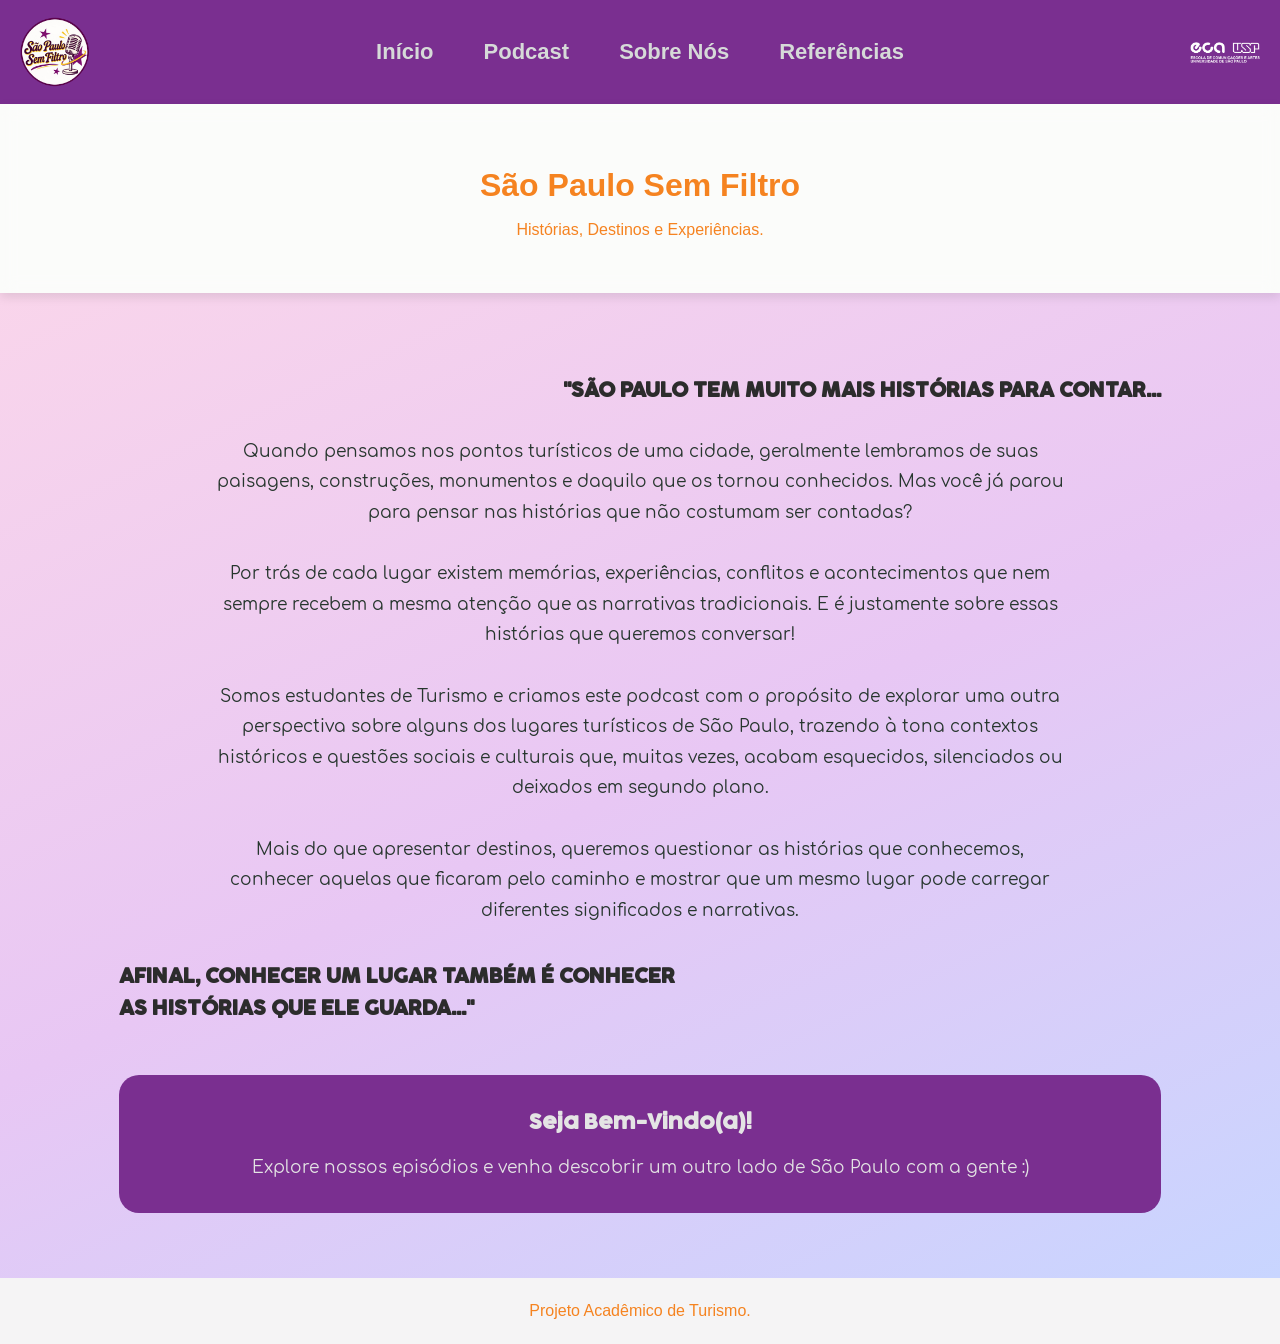
<file: index.html>
<!DOCTYPE html>
<html lang="pt-BR">

<head>

    <meta charset="UTF-8">
    <meta name="viewport" content="width=device-width, initial-scale=1.0">
    <link rel="stylesheet" href="./index.css">

    <link rel="preconnect" href="https://fonts.googleapis.com">
    <link rel="preconnect" href="https://fonts.gstatic.com" crossorigin>
    <link href="https://fonts.googleapis.com/css2?family=Bebas+Neue&display=swap" rel="stylesheet">
    <link href="https://fonts.googleapis.com/css2?family=Spicy+Rice&display=swap" rel="stylesheet">
    <link href="https://fonts.googleapis.com/css2?family=Style+Script&display=swap" rel="stylesheet">

    <title>Início</title>

</head>

<body>

    <!-- MENU DE NAVEGAÇÃO -->

    <header class="cabecalho">

        <div class="logo logo-esquerda">
            <img src="./Images/logobrancaspsf.png" alt="Logo do projeto Vozes do Turismo">
        </div>

        <nav class="abas" aria-label="Navegação principal">
            <a href="./index.html">Início</a>
            <a href="./Podcast/podcast.html">Podcast</a>
            <a href="./Sobre Nós/sobrenós.html">Sobre Nós</a>
            <a href="./Referências/ref.html">Referências</a>
        </nav>

        <div class="logo logo-direita">
            <img src="./Images/ecalogobranca.png" alt="Logo da faculdade">
        </div>

    </header>

    <!-- TÍTULO DA PÁGINA -->

    <header class="titulo-site">

        <h1>São Paulo Sem Filtro</h1>
        <p>Histórias, Destinos e Experiências.</p>

    </header>

    <!-- CONTEÚDO PRINCIPAL -->

    <main class="conteudo-principal">

        <div class="int">

            <h2 class="tt1">
                "SÃO PAULO TEM MUITO MAIS HISTÓRIAS PARA CONTAR...
            </h2>

            <p class="texto-int">

                Quando pensamos nos pontos turísticos de uma cidade, geralmente lembramos de suas paisagens, construções, monumentos e daquilo que os tornou conhecidos. Mas você já parou para pensar nas histórias que não costumam ser contadas?

                <br><br>

                Por trás de cada lugar existem memórias, experiências, conflitos e acontecimentos que nem sempre recebem a mesma atenção que as narrativas tradicionais. E é justamente sobre essas histórias que queremos conversar!

                <br><br>

                Somos estudantes de Turismo e criamos este podcast com o propósito de explorar uma outra perspectiva sobre alguns dos lugares turísticos de São Paulo, trazendo à tona contextos históricos e questões sociais e culturais que, muitas vezes, acabam esquecidos, silenciados ou deixados em segundo plano.

                <br><br>

                Mais do que apresentar destinos, queremos questionar as histórias que conhecemos, conhecer aquelas que ficaram pelo caminho e mostrar que um mesmo lugar pode carregar diferentes significados e narrativas.

            </p>

            <h2 class="tt2">
               AFINAL, CONHECER UM LUGAR TAMBÉM É CONHECER <br> AS HISTÓRIAS QUE ELE GUARDA..."
            </h2>

            <div class="chamada-final">

                <h2 class="tt3">Seja Bem-Vindo(a)!</h2>

                <p class="tt4">
                    Explore nossos episódios e venha descobrir um outro lado de São Paulo com a gente :)
                </p>

            </div>

        </div>

    </main>

    <!-- RODAPÉ -->

    <footer>
        <p>Projeto Acadêmico de Turismo.</p>
    </footer>

</body>

</html>
</file>
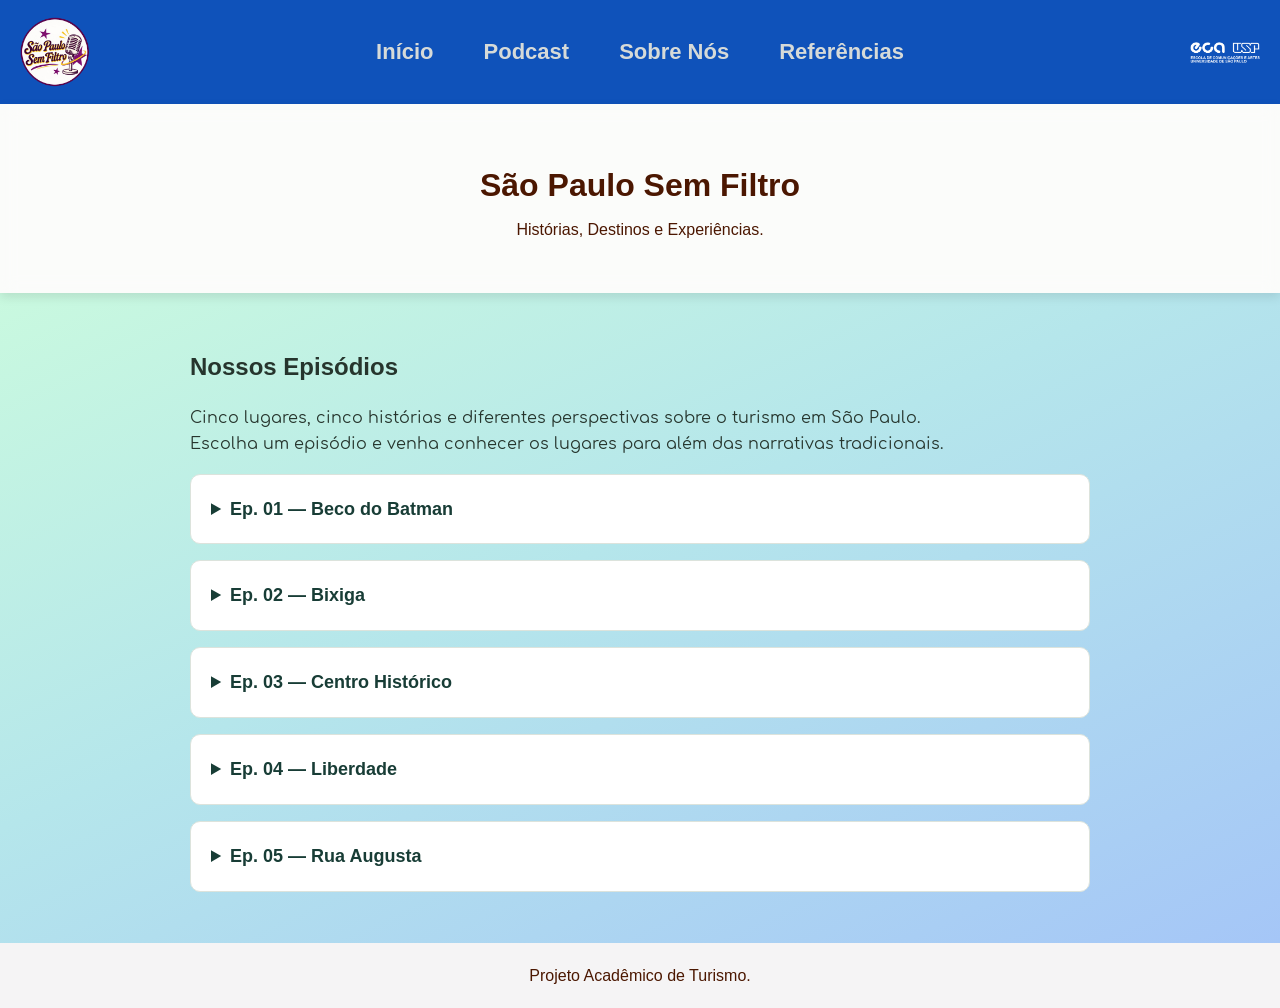
<file: Podcast/podcast.html>
<!DOCTYPE html>
<html lang="pt-BR">

<head>

    <meta charset="UTF-8">
    <meta name="viewport" content="width=device-width, initial-scale=1.0">

    <link rel="stylesheet" href="./podcast.css">

    <link rel="preconnect" href="https://fonts.googleapis.com">
    <link rel="preconnect" href="https://fonts.gstatic.com" crossorigin>

    <link href="https://fonts.googleapis.com/css2?family=Bebas+Neue&display=swap" rel="stylesheet">
    <link href="https://fonts.googleapis.com/css2?family=Spicy+Rice&display=swap" rel="stylesheet">
    <link href="https://fonts.googleapis.com/css2?family=Style+Script&display=swap" rel="stylesheet">

    <title>Podcast</title>

</head>

<body>

    <!-- ==================================
         MENU DE NAVEGAÇÃO
    =================================== -->

    <header class="cabecalho">

        <div class="logo logo-esquerda">
            <img src="../Images/logobrancaspsf.png"
                 alt="Logo do projeto Vozes do Turismo">
        </div>

        <nav class="abas" aria-label="Navegação principal">

            <a href="../index.html">Início</a>
            <a href="./podcast.html">Podcast</a>
            <a href="../Sobre Nós/sobrenós.html">Sobre Nós</a>
            <a href="../Referências/ref.html">Referências</a>

        </nav>

        <div class="logo logo-direita">
            <img src="../Images/ecalogobranca.png"
                 alt="Logo da faculdade">
        </div>

    </header>

    <!-- ==================================
         TÍTULO DA PÁGINA
    =================================== -->

    <header class="titulo-site">

        <h1>São Paulo Sem Filtro</h1>

        <p>Histórias, Destinos e Experiências.</p>

    </header>

    <!-- ==================================
         CONTEÚDO PRINCIPAL
    =================================== -->

    <main class="conteudo-principal">

        <div class="conteudo-interno">

            <h2>Nossos Episódios</h2>

            <p class="introducao-podcasts">

                Cinco lugares, cinco histórias e diferentes perspectivas sobre o turismo em São Paulo.
                <br> 
                Escolha um episódio e venha conhecer os lugares para além das narrativas tradicionais.
                <br>

            </p>

            <!-- ==================================
                 EPISÓDIO 01 — BECO DO BATMAN
            =================================== -->

            <details class="podcast">

                <summary>
                    Ep. 01 — Beco do Batman
                </summary>

                <div class="conteudo">

                    <!-- APRESENTAÇÃO DO EPISÓDIO -->

                    <!-- <section class="episodio">

                        <h3>Sobre o Episódio</h3>

                        <p>
                            [Escreva aqui uma breve descrição
                            sobre o episódio, apresentando os
                            assuntos discutidos e a perspectiva
                            escolhida pelo grupo.]
                        </p>

                    </section> -->


                    <!-- APRESENTADORAS -->

                    <!-- <section class="episodio">

                        <h3>Apresentadoras</h3>

                        <p>
                            [Insira aqui os nomes das integrantes
                            responsáveis pela apresentação deste
                            episódio.]
                        </p>

                    </section> -->


                    <!-- ÁUDIO -->

                    <section class="episodio">

                        <h3>Ouça o Episódio</h3>

                        <audio controls preload="none">

                            <source src="./audios/BECO DO BATMAN.mp3"
                                    type="audio/mpeg">

                            Seu navegador não suporta áudio.

                        </audio>

                    </section>

                    <!-- ACESSIBILIDADE: TRANSCRIÇÃO DO EPISÓDIO -->
                    <section class="episodio transcricao-episodio" aria-label="Transcrição do episódio sobre Beco do Batman">
                        <h3>Transcrição do episódio</h3>
                        <p class="transcricao-orientacao">
                            Para facilitar o acesso ao conteúdo, disponibilizamos um espaço
                            para a versão escrita do áudio, que pode ser lida com tecnologias assistivas.
                        </p>
                        <details class="transcricao-expansivel">
                            <summary>Ler transcrição do episódio</summary>
                            <div class="transcricao-texto">
                                <p><strong>Apresentadoras:</strong>
                                    (0:00 - 0:33)
                                    Quando vocês pensam na Vila Madalena, o que normalmente vocês pensam? Ah, eu acho que
                                    nos bares, nessa vibe mais boêmia, na arte, uma galera mais jovem, né? E o Beco do Baixo, é
                                    claro. Eu penso mais naquelas paredes coloridas, os grafites enormes, e as pessoas fazendo
                                    ensaio fotográfico, que acho que é o que mais tem lá, o pessoal adora fazer ensaio fotográfico
                                    lá, acho isso tudo. E eu acho mais interessante porque, hoje, o Beco é praticamente uma parada
                                    muito obrigatória nos roteiros turísticos da cidade de São Paulo.
                                    (0:33 - 1:09)
                                    Mas, será que a gente conhece a história desse espaço? Ou a gente só conhece a imagem que
                                    normalmente vendem pra nós? Exatamente, até porque antes de ser esse grande cartão postal,
                                    ser destino internacionalmente reconhecido, o Beco tinha uma dinâmica completamente
                                    diferente. Até isso, eu acho que essa transformação levanta uma questão muito interessante,
                                    porque, como uma manifestação artística que, durante muito tempo, foi associada à
                                    marginalidade, ela se tornou um dos símbolos culturais mais reconhecidos de São Paulo. E é
                                    justamente isso que a gente vai investigar hoje.
                                    (1:09 - 1:12)
                                    Eu sou a Ana Júlia. Eu sou a Sabrina. E eu sou a Letícia.
                                    (1:13 - 1:28)
                                    E bem-vindos ao São Paulo Sem Filtro. No episódio de hoje, Beco do Batman. Beco do Batman
                                    Tá, mas a gente precisa voltar um pouquinho de tempo pra gente analisar toda a história.
                                    (1:29 - 1:34)
                                    E vocês sabiam que o Beco, ele era conhecido como Larguinho? Nossa, não. Não. Não sabiam.
                                    (1:34 - 2:05)
                                    Então, a gente tem que falar de um morador chamado Pires, onde ele conta que ele é um
                                    morador raiz, e por volta de 1975, quando ele tinha 10 anos, o Beco era chamado de Larguinho,
                                    e ele fala que a moçada se encontrava durante o dia pra jogar bola, abre aspas. A gente
                                    colocava dois tijolos de cada lado e fazia os gols, jogávamos descalços no paralampípedo, e
                                    quantas vezes não perdemos um pedaço do dedo deitando no chão. É uma fala do primo dele,
                                    que também foi uma das pessoas que a gente colocou o relato.
                                    (2:06 - 2:31)
                                    Então, a gente entende que ali era um espaço de convivência, onde as pessoas jogavam futebol,
                                    vôlei, e elas simplesmente passavam o tempo. E ainda nessa década, o bairro começou a atrair
                                    muitos estudantes universitários, artista, e pessoas que estavam interessadas nessa vida
                                    cultural mais alternativa. Inclusive, eles até começaram a estabelecer nessa época um vínculo
                                    bem maior com a USP, que teve um processo bem importante na história do Beco.
                                    (2:31 - 3:09)
                                    E essa chegada dos estudantes, dessa movimentação dos bares, desse espaço cultural, ajudou
                                    a construir essa identidade mais boêmia, que a gente as pessoas se vê viajando e andando hoje
                                    em dia. E também tem outro elemento que eu acho muito importante mencionar aqui, que foi a
                                    escola de samba Pérola Negra, que ela foi fundada em 1973, lá na rua Girasol, sabe? E a
                                    presença dela também fazia parte dessa cultura, cultura do teitório, sabe? Que legal. Então, até
                                    mesmo antes de existir essa identidade visual tão conhecida, já existia uma vida cultural muito
                                    diversa no bairro.
                                    (3:09 - 3:30)
                                    E também tem a famosa história do desenho de morcego, que foi nos anos 80, quando o famoso
                                    desenho do Batman apareceu em um dos muros. Eles nunca descobriram, os autores, mas a
                                    imagem acabou dando nome ao lugar. E, aos poucos, as paredes começaram a receber
                                    intervenções de artistas interessados em ocupar os muros do Beco.
                                    (3:30 - 3:54)
                                    Nomes como Alex Vallauri, Zeca Rato, integrantes do Tupinambá. E, posteriormente, os
                                    Gêmeos e Sepeto fazem parte da história mais ampla da arte urbana paulistana e da construção
                                    da identidade visual do Beco. E eu acho que várias pessoas pensam nisso, que o Beco não
                                    nasceu pronto, como a gente encontra hoje.
                                    (3:55 - 4:24)
                                    Ele foi sendo construído por diversos artistas, gerações e formas diferentes de ocupar as
                                    cidades. Um ponto importante que a gente precisa entender, antes de falar sobre a
                                    transformação do Beco em atração turística, por que o grafite sempre foi tratado como
                                    vandalismo? Eu acho que tem uma associação muito forte entre o grafite e a ocupação legal do
                                    espaço público. Porque, durante muito tempo, pintar, pichar um muro sem autorização é
                                    entendido simplesmente como depredação do ambiente.
                                    (4:24 - 4:44)
                                    E isso revela uma discussão muito interessante sobre esse conceito de arte, porque,
                                    tradicionalmente, a gente assia um produto artístico a museu, galeria, uma coisa muito mais
                                    institucional e ligado a espaços legitimados. Mas o grafite acaba rompendo essa lógica. Então,
                                    ele ocupa a rua, ele está disponível para todo mundo.
                                    (4:44 - 4:54)
                                    É algo muito mais... como diria? Aberto. É aberto, mas linear. Então, a gente nem sempre
                                    depende da autorização de alguém.
                                    (4:54 - 5:18)
                                    É uma coisa muito mais livre. E existe também um contexto político muito importante de trazer,
                                    porque, durante a ditadura militar, os muros das cidades eram utilizados como espaço de
                                    manifestação e concentração em um período marcado pela censura e pela repressão do
                                    governo. Sim, essa questão da ditadura também foi muito importante no local.
                                    (5:18 - 5:43)
                                    A gente vê como tiveram diversas ocupações em diversas épocas. E eu acho que é importante a
                                    gente fazer uma distinção de que nem todo grafite surge como uma manifestação política ou
                                    intenção de protesto, mas que a arte urbana tem diferentes origens, linguagens e motivações. E
                                    é sempre bom a gente reconhecer essas diferenças para não colocar tudo na mesma caixinha,
                                    porque são diferentes.
                                    (5:43 - 6:10)
                                    Mas o que une muito dessas manifestações é justamente a possibilidade de ocupar um espaço
                                    que não foi tradicionalmente destinado à produção artística. E aí aparece uma contradição,
                                    porque determinadas intervenções são consideradas vandalismo, enquanto outras visualmente
                                    semelhantes passam a ser valorizadas como obras de arte. Exato.
                                    (6:11 - 6:26)
                                    Talvez a resposta tenha a ver com quem produz, onde produz e quem decide o que vai ser
                                    reconhecido como arte. E essa discussão fica ainda mais interessante quando a gente volta para
                                    o beco do Batman e coloca toda a discussão do grafite para o beco. Sim.
                                    (6:27 - 6:47)
                                    E também eu queria trazer uma pesquisa que ajuda muito a entender essa transformação que
                                    ocorreu. Porque em 2017, o geógrafo Rodrigo Valverde publicou um artigo, Os Limites da
                                    Inversão à Heterotopia do Beco do Batman, em São Paulo. Ah, sim.
                                    (6:47 - 7:01)
                                    Essa pesquisa é muito interessante, porque nesse trabalho ele não trata o beco como um
                                    espaço de unidade única. Ele mostra como diferentes práticas, interesses e grupos acabam
                                    disputando aquele mesmo território. E isso muda a nossa interpretação.
                                    (7:02 - 7:09)
                                    Porque a gente costuma olhar para o beco como se ele sempre tivesse sido uma galeria de artes
                                    ao aberto. Mas a história é muito mais complexa. Exato.
                                    (7:10 - 7:35)
                                    E essa complexidade fica ainda mais evidente quando o espaço começa a ganhar mais
                                    reconhecimento turístico. Porque conforme o beco se torna mais conhecido, ele passa a atrair
                                    visitantes, fotógrafos, marcas, comerciantes. E a arte começa a movimentar não apenas a vida
                                    cultural desse bairro, mas também a sua economia local.
                                    (7:36 - 7:55)
                                    Eu acredito que não necessariamente existe um problema em atrair turistas. O reconhecimento
                                    pode ampliar a visibilidade dos artistas e aproximar mais as pessoas da arte urbana. Claro, e
                                    essa questão acontece quando o potencial comercial começa a influenciar muito a maneira
                                    como a arte é produzida, divulgada e consumida.
                                    (7:55 - 9:02)
                                    Então, acaba mudando todo esse ciclo. Inclusive, tem uma dissertação do Hélio Roberto
                                    Chagas, que é defendido da Unicamp, que é chamada As imagens dialéticas do beco do Batman
                                    entre o engajamento e o mercado do grafite, que fala toda essa questão sobre as manifestações
                                    artísticas e sobre essa questão comercial, essa questão de engajamento, essa questão mais do
                                    que de como o beco é vendido, né? É, só pelo título já dá pra perceber que a tensão que a gente
                                    quer discutir de um lado tem o engajamento artístico e de outro a inserção dessa produção no
                                    mercado. Sim, e eu também fico pensando, sabe, porque quando um grafite vira cenário de
                                    campanha publicitária, ponto de visitação e fundo para milhares de fotografias, será que a gente
                                    ainda está consumindo aquela obra pelo que ela representa de fato? Ou será que a gente está
                                    apenas consumindo uma estética, né? Uma imagem bonita, reconhecimento, mas ela também
                                    passa a ser enquadrada por uma lógica de consumo.
                                    (9:04 - 9:27)
                                    Talvez essa seja uma das maiores contradições do beco. Arte urbana ganha reconhecimento,
                                    mas também passa a ser enquadrada em uma lógica de consumo. Tem outra coisa que eu acho
                                    interessante nessa história, é que os grafites não são permanentes, né? Acaba que as paredes
                                    são constantemente repintadas, então uma obra dá lugar a outra e isso é muito diferente de um
                                    museu tradicional.
                                    (9:27 - 9:51)
                                    Porque a gente está acostumado que as obras têm que ser preservadas, protegidas e mantidas
                                    naquele estado original, só que o beco entra nessa contradição, porque é uma coisa cíclica.
                                    Então as obras vão e vêm. Mas a arte urbana tem uma relação diferente com o tempo, né? Ela é
                                    dinâmica, efêmera e depende da própria ocupação da cidade.
                                    (9:52 - 10:45)
                                    Sim, e quando o espaço passa a ter visibilidade turística e comercial, surge uma nova questão,
                                    né? Quem decide o que pode ou não pode estar naquelas paredes? A gente não está falando
                                    apenas da estética, estamos falando de uma autonomia artística, de quem tem acesso àquele
                                    espaço, de quais manifestações conseguem permanecer visíveis. E isso também nos faz pensar
                                    sobre a própria Vila Madalena, porque o bairro passou por processos de valorização imobiliária e
                                    transformações comerciais. O beco faz parte desse contexto, não está separado dele, sabe? É
                                    interessante a gente perceber que a arte pode contribuir para tornar um território mais
                                    conhecido, mais desejado, mas os benefícios dessa valorização não são necessariamente
                                    distribuídos de forma igual entre todos os moradores e artistas.
                                    (10:45 - 11:16)
                                    E aí que está a contradição. A cultura que ajuda a construir a identidade de um lugar pode
                                    também ser incorporada a um processo de valorização econômica que não necessariamente
                                    beneficia quem produziu essa cultura. Sim, e eu acho que essa questão que vai muito além do
                                    beco, ela aparece em vários processos de transformação urbana, porque quando a cultura
                                    passa a ser utilizada como um diferencial turístico e até econômico, sabe? É, depois de tudo isso
                                    acho que fica uma pergunta.
                                    (11:16 - 12:34)
                                    Será que o beco do Batman perdeu sua essência ao se tornar um ponto turístico? Ah, eu não sei
                                    se a gente pensa em responder isso de uma maneira tão definitiva, porque afinal o turismo
                                    também pode dar visibilidade à arte urbana e criar oportunidade para os artistas, sabe?
                                    Concordo. Eu acho que o mais importante é entender que o reconhecimento turístico ele não
                                    apaga a história de um lugar, sabe? Mas também ele pode simplificar a maneira como ela é
                                    contada, como ela é vista. Até porque quando a gente visita o beco muitas vezes enxerga
                                    apenas as paredes coloridas, mas existe uma história de ocupação, experimentação, disputas e
                                    transformações por trás delas.
                                    E talvez a gente precise olhar para além da fotografia, conhecer os artistas, entender as
                                    intervenções e perceber que aquele espaço ele continua sendo construído e disputado, né?
                                    Bom, no fim, o beco ele nos faz pensar sobre uma questão maior que seria, será que a cidade
                                    ela valoriza a arte urbana por aquilo que ela representa ou pelo valor que ela consegue gerar
                                    com isso? E ainda vou deixar outra pergunta. E quando a resistência vira atração turística, será
                                    que ela continua sendo resistência? Essa é uma pergunta que a gente deixa para vocês. Esse
                                    foi o São Paulo Sem Filtro.
                                    (12:35 - 12:35)
                                    Até o próximo episódio.</p>
                                <!-- Substitua o parágrafo acima pela transcrição REAL do áudio.
                                     Use <p> para cada fala ou parágrafo, por exemplo:
                                     <p><strong>Apresentadora:</strong> Texto efetivamente falado...</p>
                                     Descreva também sons importantes para a compreensão. -->
                            </div>
                        </details>
                    </section>

                    <!-- IMAGENS -->

                    <section class="episodio">

                        <h3>Galeria de Imagens</h3>

                        <p>
                            Confira algumas imagens relacionadas
                            ao local e aos assuntos abordados.
                        </p>

                        <div class="galeria-grid" aria-label="Fotografias do episódio">
                            <button type="button" class="galeria-foto" aria-label="Ampliar Beco do Batman 01">
                                <img src="./images/beco do batman/becodobatman01.webp" alt="Beco do Batman 01" loading="lazy">
                            </button>
                            <button type="button" class="galeria-foto" aria-label="Ampliar Beco do Batman 02">
                                <img src="./images/beco do batman/becodobatman02.jpg" alt="Beco do Batman 02" loading="lazy">
                            </button>
                            <button type="button" class="galeria-foto" aria-label="Ampliar Beco do Batman 03">
                                <img src="./images/beco do batman/becodobatman03.jpeg" alt="Beco do Batman 03" loading="lazy">
                            </button>
                        </div>

                    </section>


                    <!-- MAPA -->

                    <section class="episodio">

                        <h3>Localização</h3>

                        <p>
                            Conheça a localização do Beco do Batman,
                            na Vila Madalena, em São Paulo.
                        </p>

                        <iframe src="https://www.google.com/maps/embed?pb=!1m18!1m12!1m3!1d3657.3296589798556!2d-46.686578999999995!3d-23.5566009!2m3!1f0!2f0!3f0!3m2!1i1024!2i768!4f13.1!3m3!1m2!1s0x94ce575858b6a5b9%3A0xc5b1a9636043ff22!2sBeco%20do%20Batman!5e0!3m2!1spt-BR!2sbr!4v1794712673497!5m2!1spt-BR!2sbr" 
                        width="600" height="450" style="border:0;" allowfullscreen="" loading="lazy" referrerpolicy="strict-origin-when-cross-origin"></iframe>

                    </section>

                </div>

            </details>

            <!-- ==================================
                 EPISÓDIO 02 — BIXIGA
            =================================== -->

            <details class="podcast">

                <summary>
                    Ep. 02 — Bixiga
                </summary>

                <div class="conteudo">

                    <!-- <section class="episodio">

                        <h3>Sobre o Episódio</h3>

                        <p>
                            [Escreva aqui uma breve descrição
                            sobre o episódio e os assuntos
                            discutidos sobre o Bixiga.]
                        </p>

                    </section> -->


                    <!-- <section class="episodio">

                        <h3>Apresentadoras</h3>

                        <p>
                            [Insira aqui os nomes das integrantes
                            responsáveis pela apresentação.]
                        </p>

                    </section> -->


                    <section class="episodio">

                        <h3>Ouça o Episódio</h3>

                        <audio controls preload="none">

                            <source src="./audios/BIXIGA.mp3"
                                    type="audio/mpeg">

                            Seu navegador não suporta áudio.

                        </audio>

                    </section>

                    <!-- ACESSIBILIDADE: TRANSCRIÇÃO DO EPISÓDIO -->
                    <section class="episodio transcricao-episodio" aria-label="Transcrição do episódio sobre Bixiga">
                        <h3>Transcrição do episódio</h3>
                        <p class="transcricao-orientacao">
                            Para facilitar o acesso ao conteúdo, disponibilizamos um espaço
                            para a versão escrita do áudio, que pode ser lida com tecnologias assistivas.
                        </p>
                        <details class="transcricao-expansivel">
                            <summary>Ler transcrição do episódio</summary>
                            <div class="transcricao-texto">
                                <p><strong>Apresentadora:</strong> (0:00 - 0:25)
                                    Quando vocês pensam em Bixiga, qual que é a primeira imagem que vem na cabeça de vocês?
                                    Eu aposto que devem ser as cantinas, as massas italianas, a festa da quiropita. Nossa, sim.
                                    Mas, se a gente pensar na construção dessa identidade que é exclusivamente italiana, é o
                                    resultado de uma escolha histórica que acabou apagando muito raízes negras e nordestinas do
                                    bairro, sabe? Prazer, eu sou a Sabrina.
                                    (0:25 - 0:30)
                                    Prazer, eu sou a Letícia. E eu sou a Ana Júlia. Sejam bem-vindos ao São Paulo Sem Fio.
                                    (0:30 - 0:56)
                                    E hoje vamos falar sobre o Bixiga. Bom, eu não sei se vocês sabem, mas o que aconteceu na
                                    Bela Vista é um ótimo exemplo do que os estudos urbanos chamam de tradição seletiva. O
                                    quilombo, o saracura, ele se formou ali no final do século XIX, exatamente no mesmo período
                                    em que os primeiros imigrantes italianos chegavam.
                                    (0:56 - 1:02)
                                    E a população negra não chegou depois. Ela já estava lá, construindo o seu território. Nossa.
                                    (1:03 - 1:36)
                                    Só que, no entanto, a gente vê que a escrita da história oficial e a cobertura que a grande mídia
                                    faz preferem eleger o trabalhador italiano como sendo o único protagonista do Bixiga. E quando
                                    a gente vê essa presença negra sendo reconhecida, ela sempre é reduzida apenas à escola de
                                    samba vai-vai. Então, eles ignoram toda a rede de sociabilidade do samba, os terreiros de
                                    religiões de matriz africana, a forte migração nordestina, que preencheu cortiços e aluguéis
                                    baratos a partir dos anos de 1950.
                                    (1:36 - 2:04)
                                    E eu acho que é uma verdadeira batalha de narrativa, né? Que as produções audiovisuais, como
                                    o Cine Quebrada, o documentário Oxente, Bixiga, não sei se vocês conhecem, eles tendem a
                                    tensionar, né? Mostrando os negros, os nordestinos e os indígenas como os sujeitos ativos
                                    dessa história, né? Tipo, trazendo essa contra-narrativa. Esse documentário é uma indicação
                                    muito boa. Então, eu deixo aí para vocês, telespectadores, se vejam esse documentário Oxente,
                                    Bixiga, vale muito a pena.
                                    (2:04 - 2:43)
                                    E é exatamente isso que você falou, essa contradição entre a imagem vendida para fora e a vida
                                    real de quem habita as ruas do bairro fica muito evidente no depoimento de quem vive essa
                                    rotina dia após dia. Então, quando a gente vai falar com pessoas lá, a gente vê essa contradição
                                    de uma forma muito clara e evidente. Então, conversando com esse contraste, a gente falou com
                                    um morador do Bixiga, 17 anos, o Souza, e ele resume com precisão essa dualidade entre o que
                                    a sociedade enxerga e o que o bairro realmente é. Então, ele fala, lá a história negra ficou
                                    apagada, abafada.
                                    (2:44 - 3:05)
                                    No Bixiga, isso acontece, mas não com as pessoas que moram no bairro. Esse apagamento
                                    histórico não é feito por pessoas que moram no Bixiga, mas por conta da sociedade. Pessoas
                                    que não conhecem o bairro que vem de fora, até mesmo de outros bairros de São Paulo,
                                    conhecem por ser um bairro italiano, um bairro branco, não por ser um bairro negro.
                                    (3:05 - 3:17)
                                    É um universo paralelo, um multiverso. Quando você vem para um restaurante italiano, para
                                    quiropita, e quando você vem para um ensaio da vai-vai, um samba de bairro. Então, é isso que
                                    ele fala.
                                    (3:18 - 3:49)
                                    E também, essa ideia de multiverso que o Souza traz é perfeita, porque esse apagamento não
                                    acontece só por falta de memórias dos moradores, mas sim por uma imposição externa. E essa
                                    disputa pela memória tomou proporções físicas e concretas no próprio solo dos bairros, né? Sim!
                                    Tanto que o marco divisor foi o que aconteceu no terreno da antiga sede da vai-vai, onde a
                                    escola esteve mais por 50 anos. Gente, isso é muita coisa.
                                    (3:49 - 4:10)
                                    Nem a gente tem 50 anos. São cinco décadas. Então, após a desocupação em 2021 e a
                                    demolição do imóvel, as escavações para as obras da linha 6 laranja do metrô aqui de São
                                    Paulo, revelaram, lá em 2022, então quatro anos atrás, é muito recente, um sítio arqueológico de
                                    valor incalculável ligado ao antigo quilômetro do Saracura.
                                    (4:10 - 4:26)
                                    E é só por isso que eles estão reconhecendo. Sim, exato. Então, né, isso mobilizou mais de 150
                                    coletivos e organizações no movimento Mobiliza, da Saracura e da vai-vai, que exigiram o
                                    resgate dessa história tão importante.
                                    (4:26 - 4:45)
                                    Que legal. O resultado disso, ainda por cima, foi a alteração do nome da estação para 14 Bis,
                                    Saracura. E recentemente, em setembro de 2006, o IFA confirmou que as partes dos achados
                                    remetem a um local sagrado de religião de matriz africana.
                                    (4:45 - 5:10)
                                    Eu achei isso tão interessante, porque isso garante um acordo para criar uma solução meio
                                    museológica dentro da própria estação. Sabe, é uma ancestralidade cravada no transporte de
                                    massa. Isso que o IFA fez foi algo muito bom, tipo, deles confirmarem que o local remete a um
                                    local sagrado de religião africana.
                                    (5:10 - 5:40)
                                    Então, isso que o IFA fez foi algo muito legal. Foi uma grande conquista, né, porque a gente tem
                                    vestígios concretos para a gente continuar essa iniciativa, para manter a história viva, né. E
                                    acaba que a disputa pelos passos do vestígio não é uma coisa subterrânea, porque ela acontece
                                    na superfície, contra todo o avanço do mercado imobiliário, porque apesar dele ser tombado pelo
                                    comprés, desde 2002, acaba que ainda tem muita pressão da verticalização e toda essa questão
                                    de remoção que sempre foi enorme no local, né.
                                    (5:42 - 5:59)
                                    Interessante que o caso mais emblemático foi a disputa de mais de quatro décadas em torno
                                    desse terreno, dos vizinhos ao Teatro Oficina, travada contra o grupo Cível Santos. É sempre o
                                    Cível Santos. Pra você ver, né.
                                    (6:00 - 6:22)
                                    Então, e essa novela, né, teve um capítulo decisivo com a publicação do decreto que criou o
                                    Parque Municipal do Rio Bexiga. Eu não sabia disso e achei muito interessante, cuja conclusão
                                    está prevista para 2028, trazendo uma vitória histórica para a mobilização cultural e ambiental da
                                    cidade. Nossa, bem interessante.
                                    (6:23 - 6:52)
                                    E se você for para pensar, até o turismo, que historicamente vendeu o Bexiga apenas sobre o
                                    viés da macaconada, das cantinas italianas, do italiano, como nosso roteiro tradicional vai de
                                    roteiro, começou a ser tensionado. Então, a própria prefeitura passou a reformular as suas
                                    programações para incluir a memória feminina, o samba paulista e os caminhos da população
                                    negra. Então, eles pegaram esse outro lado do Bexiga que ainda é muito vivo e que a gente tem
                                    que ver a vida dele.
                                    (6:52 - 7:04)
                                    É uma iniciativa muito necessária, né, porque eu acho que é muito rico, tem muita cultura, né. E
                                    o Bexiga acaba ensinando pra gente que a memória de um bairro não é estática, né. E não é só
                                    sobre estética.
                                    (7:04 - 7:20)
                                    Ela é uma coisa viva, cheia de camadas. E como você falou do Souza, né, tem vários bairros
                                    que tem o mesmo CEP, né. Por exemplo, a gente reconhecendo que o Ambosaracura, a
                                    presença nordestina, é o primeiro passo pra gente parar de apagar a história de pessoas que
                                    foram tão importantes dentro da construção de São Paulo, né.
                                    (7:20 - 7:35)
                                    Sim, sem eles, São Paulo não seria o que é hoje. E, além disso, preservar a memória urbana é
                                    garantir um direito à cidade pra quem vive nela, sabe. E não apenas, sabe, pra quem consome.
                                    (7:36 - 7:51)
                                    E você, quando você caminha pelo seu bairro, quais histórias você percebe que foram
                                    valorizadas e quais foram abafadas pelo tempo? Se você gostou do nosso podcast, confira as
                                    fontes dessa pesquisa na descrição do episódio. E muito obrigada pela atenção. Até o próximo
                                    episódio.
                                    </p>
                                <!-- Substitua o parágrafo acima pela transcrição REAL do áudio.
                                     Use <p> para cada fala ou parágrafo, por exemplo:
                                     <p><strong>Apresentadora:</strong> Texto efetivamente falado...</p>
                                     Descreva também sons importantes para a compreensão. -->
                            </div>
                        </details>
                    </section>

                    <section class="episodio">

                        <h3>Galeria de Imagens</h3>

                        <p>
                            Confira algumas imagens relacionadas
                            ao Bixiga e aos assuntos abordados.
                        </p>

                        <div class="galeria-grid" aria-label="Fotografias do episódio">
                            <button type="button" class="galeria-foto" aria-label="Ampliar Bixiga 01">
                                <img src="./images/bixiga/bixiga01.webp" alt="Bixiga 01" loading="lazy">
                            </button>
                            <button type="button" class="galeria-foto" aria-label="Ampliar Bixiga 02">
                                <img src="./images/bixiga/bixiga02.webp" alt="Bixiga 02" loading="lazy">
                            </button>
                            <button type="button" class="galeria-foto" aria-label="Ampliar Bixiga 03">
                                <img src="./images/bixiga/bixiga03.webp" alt="Bixiga 03" loading="lazy">
                            </button>
                        </div>

                    </section>

                    <section class="episodio">

                        <h3>Localização</h3>

                        <p>
                            Explore a localização do Bixiga,
                            na região central de São Paulo.
                        </p>

                        <iframe src="https://www.google.com/maps/embed?pb=!1m18!1m12!1m3!1d7314.60506480846!2d-46.644932250000004!3d-23.5575756!2m3!1f0!2f0!3f0!3m2!1i1024!2i768!4f13.1!3m3!1m2!1s0x94ce59b141b30dd3%3A0x5aa5c35cefd9da86!2sBixiga%2C%20S%C3%A3o%20Paulo%20-%20SP!5e0!3m2!1spt-BR!2sbr!4v1794713514257!5m2!1spt-BR!2sbr" 
                        width="600" height="450" style="border:0;" allowfullscreen="" loading="lazy" referrerpolicy="strict-origin-when-cross-origin"></iframe>

                    </section>

                </div>

            </details>

            <!-- ==================================
                 EPISÓDIO 03 — CENTRO HISTÓRICO
            =================================== -->

            <details class="podcast">

                <summary>
                    Ep. 03 — Centro Histórico
                </summary>

                <div class="conteudo">

                    <!-- <section class="episodio">

                        <h3>Sobre o Episódio</h3>

                        <p>
                            [Escreva aqui uma breve descrição
                            sobre o episódio e os assuntos
                            discutidos sobre o Centro Histórico.]
                        </p>

                    </section> -->


                    <!-- <section class="episodio">

                        <h3>Apresentadoras</h3>

                        <p>
                            [Insira aqui os nomes das integrantes
                            responsáveis pela apresentação.]
                        </p>

                    </section> -->


                    <section class="episodio">

                        <h3>Ouça o Episódio</h3>

                        <audio controls preload="none">

                            <source src="./audios/CENTRO HISTÓRICO.mp3"
                                    type="audio/mpeg">

                            Seu navegador não suporta áudio.

                        </audio>

                    </section>

                    <!-- ACESSIBILIDADE: TRANSCRIÇÃO DO EPISÓDIO -->
                    <section class="episodio transcricao-episodio" aria-label="Transcrição do episódio sobre Centro Histórico">
                        <h3>Transcrição do episódio</h3>
                        <p class="transcricao-orientacao">
                            Para facilitar o acesso ao conteúdo, disponibilizamos um espaço
                            para a versão escrita do áudio, que pode ser lida com tecnologias assistivas.
                        </p>
                        <details class="transcricao-expansivel">
                            <summary>Ler transcrição do episódio</summary>
                            <div class="transcricao-texto">
                                <p><strong>Apresentadoras:</strong> (0:00 - 0:21)
                                    Se você já andou a pé entre as ruas São Bento, 15 de novembro e Direita, você sabe que o
                                    Centro Histórico de São Paulo, ele tem um ritmo próprio. Mas você já se perguntou como que o
                                    coração financeiro e cultural da maior metrópole da América Latina passou do topo dos
                                    investimentos a uma área rotulada como decadente? Eu sou a Sabrina. Eu sou a Letícia.
                                    (0:22 - 0:27)
                                    E eu sou a Ana Júlia. E esse é São Paulo Sem Filtro. No episódio de hoje, Centro Histórico.
                                    (0:33 - 1:01)
                                    E é exatamente esse o nó da questão, sabe Jú? A narrativa dominante que vem de a ideia de
                                    que o centro se deteriorou, sabe? Porque as pessoas mais simples ocuparam essa região. Só
                                    que quando a gente olha para a história urbana, o movimento foi o oposto. A desvalorização foi
                                    um processo induzido pelo próprio poder público e pela iniciativa privada a partir da metade do
                                    século XX.
                                    (1:02 - 1:15)
                                    Cara, exatamente isso. Então, a elite se mudou para os novos eixos da cidade e os
                                    investimentos pesados em infraestrutura foram atrás dela, criando novas frentes de reprodução
                                    de capital. Então, o centro não foi esquecido por acaso.
                                    (1:15 - 1:40)
                                    Ele foi abandonado pelas políticas de manutenção e renovação para que os novos podos
                                    imobiliários pudessem lucrar. E até tem um autor fundamental para entender isso, que é o Sérgio
                                    Vilança. Que já na década de 1980, ele apontava que os centros das grandes cidades brasileiras
                                    tinham sido tomadas pelas camadas populares.
                                    (1:41 - 2:26)
                                    O que a elite chama de decadência, né? E, na verdade, o centro assumindo sua vocação mais
                                    autêntica, ela serve à maioria da população. Só que o espaço urbano, ele vive de contradições
                                    profundas, né? Então, durante o dia, o centro pulsa, é gente engravatada do setor público
                                    dividindo a calçada com o comércio informal, pessoas correndo pelo metrô, ofertas de emprego
                                    pela cidade, mas quando fica de noite, o comércio fecha, o clima muda drasticamente e aí essa
                                    paisagem toma outra perspectiva. As portas se fecham, o estoque imobiliário enorme e
                                    desocupado se sobressai e a vulnerabilidade social fica totalmente exposta.
                                    (2:26 - 2:36)
                                    E é aqui que a teoria ganha nome. Não dá pra gente falar do centro sem ouvir quem vive e
                                    transita por lá todos os dias. O centro é feito de estratégia de sobrevivência.
                                    (2:36 - 2:49)
                                    Então a gente trouxe aqui o relato do Paulo, que mora em situação de rua na região. Então ele
                                    diz, eu acho um negócio aqui, outro ali, e aí eu vendo. Ganho minha moeda pra tomar meu café,
                                    minha bolacha, que eu gosto de comer.
                                    (2:50 - 3:13)
                                    Eu gosto de trabalhar pra comer. E esse relato do Paulo, ele mostra a vitalidade econômica e
                                    informal que o centro permite. É onde a população mais vulnerável consegue garantir um
                                    mínimo pra viver, sabe? Mas ao mesmo tempo, existem outras camadas de ocupação, tentando
                                    ressignificar esse espaço.
                                    (3:13 - 3:25)
                                    Exato. E pra o banqueiro, o bancário, Bruno Bezerra, por exemplo, o centro é uma escolha
                                    consciente de moradia e lazer. Então ele traz uma perspectiva diferente sobre a ocupação
                                    cultural da área.
                                    (3:25 - 4:13)
                                    Então ele diz, ter o Sesc, uma Casa de Francisca, um CCBB aqui do lado sempre ajuda a gente
                                    a iniciar essa jornada de vir pro centro e sempre lembrar que o centro é menos perigoso do que
                                    a gente imagina que é. É interessante isso que o Bruno fala sobre essa percepção de
                                    segurança, porque colide diretamente com essa vivência de quem acompanha essa decadência
                                    que foi planejada há décadas. E se pro Bruno a arte e os centros culturais trazem coragem, pros
                                    moradores mais antigos o sentimento é outro, né? Como é o caso do seu Alfonso Celso de
                                    Oliveira, que há 60 anos acompanha de perto todas essas transformações. Quando perguntado
                                    sobre o que sente ao ver a evolução da região, a resposta dele é direta, ele fala medo, muito
                                    medo.
                                    (4:13 - 4:38)
                                    São três visões completamente distintas sobre o mesmo perímetro. O Paulo que sobrevive do
                                    espaço, o Bruno que consome e ocupa a cultura, né? E o seu Alfonso que carrega uma memória
                                    de transformação e medo por conta da insegurança. Sim, e essa pluralidade de sentimentos é
                                    usada ideologicamente nos projetos de revitalização ou de requalificação.
                                    (4:39 - 4:54)
                                    O termo revitalizar dá a entender que a região está morta, mas na verdade, gente, o centro não
                                    está morto, na verdade ele está popularizado. E é exatamente isso que as elites têm medo. O
                                    ponto crucial da pesquisa é este.
                                    (4:54 - 5:17)
                                    Os planos do poder público e da iniciativa privada, desde os anos 80, não buscam melhorar a
                                    vida de quem está lá hoje, como é o caso do Paulo. A intenção real costuma ser atrair
                                    investimentos imobiliários privados e expulsar os novos usuários populares. E é essa a velha
                                    tática de criar a falsa narrativa de que o povo estragou o centro histórico.
                                    (5:18 - 5:59)
                                    Gente, justifica assim a elitização da área, sabe? A gentrificação para desenvolver aquele
                                    perímetro valorizado nas classes de alta renda, sabe? Empurrando a população mais vulnerável
                                    para as margens ainda mais, sabe? É bem triste porque o centro é um dos lugares mais bonitos
                                    da cidade pela arquitetura, por toda a história. E a gente ter esse afastamento é realmente bem
                                    triste, porque a gente sabe que é um espelho das nossas desigualdades. Então, entre todo esse
                                    grande luxo arquitetônico dos prédios históricos, a gente tem esse abandono deliberado da
                                    infraestrutura e toda essa disputa dentro desse espaço urbano que continua diariamente.
                                    (6:00 - 6:21)
                                    E, para você que está nos ouvindo, qual que é a sua relação com o centro da sua cidade? Você
                                    enxerga com os olhos do consumo cultural ou com receio do abandono ou como um espaço de
                                    sobrevivência? Por favor, acompanhem as referências dessa pesquisa na descrição do episódio
                                    para os curiosos. Até o próximo episódio, pessoal</p>
                                <!-- Substitua o parágrafo acima pela transcrição REAL do áudio.
                                     Use <p> para cada fala ou parágrafo, por exemplo:
                                     <p><strong>Apresentadora:</strong> Texto efetivamente falado...</p>
                                     Descreva também sons importantes para a compreensão. -->
                            </div>
                        </details>
                    </section>

                    <section class="episodio">

                        <h3>Galeria de Imagens</h3>

                        <p>
                            Confira algumas imagens relacionadas
                            ao Centro Histórico e aos assuntos abordados.
                        </p>

                        <div class="galeria-grid" aria-label="Fotografias do episódio">
                            <button type="button" class="galeria-foto" aria-label="Ampliar Centro Histórico 01">
                                <img src="./images/centro histórico/centroh01.jpg" alt="Centro Histórico 01" loading="lazy">
                            </button>
                            <button type="button" class="galeria-foto" aria-label="Ampliar Centro Histórico 02">
                                <img src="./images/centro histórico/centroh02.jpg" alt="Centro Histórico 02" loading="lazy">
                            </button>
                            <button type="button" class="galeria-foto" aria-label="Ampliar Centro Histórico 03">
                                <img src="./images/centro histórico/centroh03.webp" alt="Centro Histórico 03" loading="lazy">
                            </button>
                        </div>

                    </section>

                    <section class="episodio">

                        <h3>Localização</h3>

                        <p>
                            Explore a localização dos pontos
                            históricos abordados no episódio.
                        </p>

                        <iframe src="https://www.google.com/maps/embed?pb=!1m18!1m12!1m3!1d14630.85271804609!2d-46.64316865893463!3d-23.542816339276285!2m3!1f0!2f0!3f0!3m2!1i1024!2i768!4f13.1!3m3!1m2!1s0x94ce58560a6c5f29%3A0xeff177e6d6a04b7a!2sCentro%20Hist%C3%B3rico%20de%20S%C3%A3o%20Paulo%2C%20S%C3%A3o%20Paulo%20-%20SP!5e0!3m2!1spt-BR!2sbr!4v1794715056870!5m2!1spt-BR!2sbr" 
                        width="600" height="450" style="border:0;" allowfullscreen="" loading="lazy" referrerpolicy="strict-origin-when-cross-origin"></iframe>

                    </section>

                </div>

            </details>

            <!-- ==================================
                 EPISÓDIO 04 — LIBERDADE
            =================================== -->

            <details class="podcast">

                <summary>
                    Ep. 04 — Liberdade
                </summary>

                <div class="conteudo">

                    <!-- <section class="episodio">

                        <h3>Sobre o Episódio</h3>

                        <p>
                            [Escreva aqui uma breve descrição
                            sobre o episódio e os assuntos
                            discutidos sobre a Liberdade.]
                        </p>

                    </section> -->


                    <!-- <section class="episodio">

                        <h3>Apresentadoras</h3>

                        <p>
                            [Insira aqui os nomes das integrantes
                            responsáveis pela apresentação.]
                        </p>

                    </section> -->


                    <section class="episodio">

                        <h3>Ouça o Episódio</h3>

                        <audio controls preload="none">

                            <source src="./audios/LIBERDADE.mp3"
                                    type="audio/mpeg">

                            Seu navegador não suporta áudio.

                        </audio>

                    </section>

                    <!-- ACESSIBILIDADE: TRANSCRIÇÃO DO EPISÓDIO -->
                    <section class="episodio transcricao-episodio" aria-label="Transcrição do episódio sobre Liberdade">
                        <h3>Transcrição do episódio</h3>
                        <p class="transcricao-orientacao">
                            Para facilitar o acesso ao conteúdo, disponibilizamos um espaço
                            para a versão escrita do áudio, que pode ser lida com tecnologias assistivas.
                        </p>
                        <details class="transcricao-expansivel">
                            <summary>Ler transcrição do episódio</summary>
                            <div class="transcricao-texto">
                                <p><strong>Apresentadoras:</strong> (0:00 - 0:33)
                                Liberdade, o que vem na cabeça de vocês quando eu falo do bairro da Liberdade? Bom, pra
                                mim, são as lanternas vermelhas, os restaurantes orientais, a estética asiática e as lojinhas
                                japonesas, né? Olha, pensando, as feirinhas, todas aquelas... A barraca do Ailton, sabe? Que
                                viralizou recentemente, os karaokes, que eu tenho muita vontade de ir. O loja de mangá, esses
                                doces diferentes que parece que só tem lá. Então, é um lugar que tem uma identidade muito
                                própria dentro do bairro de São Paulo, sabe? E quando a gente fala da Liberdade, praticamente
                                todo mundo acaba associando a cultura japonesa.
                                (0:33 - 0:57)
                                Só que se a gente parar pra pensar, essa identidade, ela é relativamente recente, se a gente
                                comparar a toda a história do território. Exato, né? E antes até de se tornar nesse grande polo da
                                cultura oriental, a região já tinha essa história muito ligada à população negra, à indígena, à
                                escravidão e até à resistência. E a gente não tá falando de uma história distante ou que deixou
                                poucas marcas.
                                (0:57 - 1:13)
                                Existem espaços físicos, construções e vestígios arqueológicos que ainda preservam essa
                                memória. Então, hoje, a nossa proposta é olhar pra Liberdade, pra além das lanternas, das
                                lojinhas japonesas e dos karaokes. Então, oi! Eu sou a Letícia.
                                (1:13 - 1:19)
                                Eu sou a Ana Júlia. E eu sou a Sabrina. E bem-vindos ao São Paulo Sem Filtro, no episódio de
                                hoje, A Liberdade.
                                (1:25 - 1:55)
                                E eu acho que precisamos começar por uma informação que muita gente desconhece, sabe? A
                                região onde hoje fica a Praça da Liberdade foi marcada pela presença de instituições de punição
                                e controle da população negra, gente. Que absurdo! E é ali que existiu o Largo da Forca, onde
                                eram realizadas execuções públicas. Vocês têm noção disso? E também havia um pelourinho
                                nas proximidades, um espaço utilizado pra castigar pessoas escravizadas.
                                (1:55 - 2:07)
                                Isso não é Idade Média. Isso aconteceu aqui, perto da gente, mais perto do que a gente pode
                                imaginar. A gente não faz noção, né? A gente vai lá pra visitar a Liberdade e a gente não tem
                                nenhuma dimensão de que isso acontecia lá.
                                (2:07 - 2:19)
                                Exato. E essa história tá relacionada diretamente com a origem do nome do bairro. Tem um
                                personagem muito importante nesse contexto, que é o Francisco José das Chagas, conhecido
                                como Chaguinhas.
                                (2:20 - 2:42)
                                E o Chaguinhas era um soldado negro que, em 1822, ele participou de um movimento de
                                indicação pelo pagamento de salários e por melhores condições de trabalho. E tem outro
                                soldado muito importante, que foi o Joaquim José Cotindiba, que os dois foram condenados à
                                morte. E é uma história bem pesada que acaba atravessando gerações dentro daquele território.
                                (2:42 - 2:56)
                                E segundo a tradição oral, durante o enforcamento do Chaguinhas, a corda teria se rompido três
                                vezes. E a população acompanhou toda essa execução e começou a pedir a liberdade dele. Mas
                                ele acabou sendo morto mesmo assim, então é daí que vem o nome.
                                (2:56 - 3:27)
                                Foi conta dessa situação bem pesada. E até uma das versões sobre a origem desse nome do
                                bairro está justamente relacionada a esse episódio, que era os gritos de liberdade que teriam
                                sido ouvidos durante a execução. E isso é muito simbólico, sabe? Pensar que o nome de um
                                bairro tão associado hoje à cultura japonesa oriental pode ter uma origem relacionada à
                                resistência de um homem negro, sabe? Isso é muito importante, que foi contra as condições
                                impostas pelo poder colonial.
                                (3:28 - 3:57)
                                Sim, e tem outro lugar bem fundamental para a gente entender a história, que é o cemitério dos
                                aflitos. O cemitério funcionou de 1775 até 1858, e ele era destinado principalmente ao
                                sepultamento das pessoas escravizadas, aos indígenas, pessoas pobres e pessoas condenadas
                                à morte. E era um lugar justamente para essas pessoas que ocupavam essa posição de
                                marginalizadas, todo nesse contexto da sociedade da época.
                                (3:58 - 4:22)
                                E também a capela da Nossa Senhora dos Aflitos, que fica também na Rua dos Aflitos, não sei
                                se vocês já foram lá. É um dos últimos testemunhos materiais dessa história, então a gente tem
                                esse registro mais físico, mais palpável. E o mais interessante é que a igreja continua sendo
                                frequentada pelas pessoas, e eles mantêm vivo essa memória dos antepassados enterrados ali,
                                isso é muito interessante.
                                (4:22 - 4:50)
                                Ou seja, enquanto as idades se transformavam ao redor, aquela comunidade continuava
                                preservando a memória, que não recebeu o mesmo reconhecimento nos discursos oficiais sobre
                                o bairro. E isso nos leva a uma questão que a gente deve refletir, de como uma região tão
                                marcada pela história negra, acabou se tornando conhecida por uma identidade completamente
                                diferente. Para entender essa transformação, a gente precisa avançar um pouco no tempo.
                                (4:50 - 5:45)
                                Em 1908 chegaram ao Brasil os primeiros imigrantes japoneses a barco do navio Kazato Maru.
                                Mas é importante a gente lembrar que a chegada dos japoneses no Brasil não significou uma
                                ocupação imediata da liberdade, porque foi um processo bem gradual, o bairro passou a receber
                                cada vez mais imigrantes ao longo das primeiras décadas do século XX, mas muitos desses
                                imigrantes se encontravam na região central, em condições de moradia e trabalho que
                                permitiram a formação dessas redes de apoio, de comércio, então pensões, pequenos
                                estabelecimentos, restaurantes, acabaram começando a fazer parte da vida do bairro e criando
                                toda essa construção. E a presença acabou que foi sendo consolidada aos poucos, e a
                                comunidade japonesa foi criando esse espaço de convivência, as instituições, as atividades
                                culturais relacionadas aos costumes deles, e virou toda uma identidade coletiva que a gente
                                conhece hoje.
                                (5:46 - 6:48)
                                Só que tem um detalhe importante, porque a aparência oriental que a gente conhece hoje, ela
                                não surgiu espontaneamente, né? Sim, e na segunda metade do século XX, houve um processo
                                de organização e valorização dessa entidade, porque no final da década de 1960, surgiram
                                projetos para transformar a liberdade em um núcleo oriental, inclusive com esse potencial
                                turístico futuramente. E acho que foi realmente no final dos anos 1970 que foram instaladas as
                                tradicionais lanternas japonesas que você comentou no início do podcast, que hoje são uma das
                                marcas visuais mais conhecidas do bairro, que foi exatamente o que você falou, quando a gente
                                pensou, o que vem? Essas lanternas. Então quando a gente olha para essas lanternas, acaba
                                que a gente não está vendo apenas elementos decorativos, né? Sim, a gente está vendo o
                                resultado de um processo de construção de identidade territorial, de organização comunitária, e
                                também de planejamento urbano e turístico.
                                (6:49 - 7:22)
                                E essa identidade foi se ampliando cada vez mais, além da comunidade japonesa, chinesa e
                                coreana, também passaram a ocupar o bairro, sabe? Contribuindo para a diversidade cultural
                                em que entramos hoje em dia, né? E acho importante a gente destacar aqui no podcast que,
                                isso, porque a liberdade contemporânea não apresenta apenas o Japão, ela reúne diferentes
                                comunidades asiáticas com histórias e experiências próprias, então não é só o Japão.
                                Exatamente. Também teve coreanos, chineses, e tal.
                                (7:23 - 7:43)
                                E ao mesmo tempo, essa identidade oriental, ela acabou ocupando um espaço muito maior no
                                imaginário coletivo do que em contrapartida à história negra e indígena que veio bem antes.
                                Exato. E aqui chegamos ao ponto central do nosso episódio, que é como determinadas
                                memórias conseguem se transformar numa identidade oficial de um lugar, enquanto outras
                                acabam ficando escondidas.
                                (7:44 - 8:19)
                                E eu acho que a liberdade é um exemplo muito interessante, porque a gente consegue perceber
                                isso caminhando pelo bairro, sabe? Porque existe uma identidade visual muito forte lá,
                                construída em torno da cultura japonesa, mas alguns dos espaços que contam a história negra,
                                elas estão praticamente escondidas, sabe? Entre o comércio e o movimento turístico. Você
                                acabou de falar isso, e eu pensei no exemplo que é a Capela dos Aflitos. Ela fica numa rua
                                pequena, relativamente discreta, e muita gente que visita a liberdade sequer sabe que existe
                                essa capela.
                                (8:20 - 8:43)
                                Isso não significa que a presença japonesa seja menos importante, ou que a identidade oriental
                                do bairro seja oficial. A comunidade japonesa realmente construiu uma história lá, com
                                instituições, relações sociais, comércios, manifestações culturais, que merecem reconhecimento,
                                todas essas coisas. E a questão é que o reconhecimento de uma memória, ela não deveria
                                depender só do apagamento de outras.
                                (8:43 - 9:26)
                                Inclusive, o artigo de The Late Joyce Pontes, publicado em 2024, ela discute justamente a
                                liberdade como um teatório de disputas entre a memória negra e a indígena, que é a valorização
                                da identidade oriental. E eu acho que essa discussão é importante, porque o apagamento não
                                acontece necessariamente pela distribuição direta de todos os vestígios, mas às vezes ela
                                acontece pela falta de divulgação, pela ausência de sinalização e pela maneira que os roteiros
                                turísticos são organizados, pelas histórias que deixam de ser contadas. É como se a gente
                                pudesse caminhar pelo mesmo teatório e encontrar duas cidades diferentes.
                                (9:26 - 9:57)
                                Isso é muito interessante, porque uma está nas fachadas, nas placas, nas lojas e nos roteiros
                                turísticos, e a outra está nos pequenos espaços, é na memória, nas histórias orais e nos
                                vestígios arqueológicos. E acho que o mais curioso de tudo isso é que essas histórias não
                                precisam competir, elas fazem parte da construção do mesmo território, da mesma liberdade que
                                a gente conhece. Sim, exatamente.
                                (9:57 - 10:28)
                                A gente não precisa escolher entre reconhecer a importância da imigração japonesa e recuperar
                                a memória negra da liberdade. O desafio é a gente conseguir contar as duas histórias com a
                                importância que as duas merecem. E o turismo tem um papel muito importante nessa discussão,
                                porque, gente, afinal, quando a gente visita a liberdade, qual é a história que costuma encontrar
                                primeiro? Porque geralmente a experiência começa pelas ruas mais movimentadas, as lojas, os
                                restaurantes, a feirinha do final de semana.
                                (10:29 - 10:53)
                                Porém, a própria estética do bairro já orienta a percepção do visitante. Sim, e isso não é
                                necessariamente negativo, porque o turismo pode valorizar as manifestações culturais, frotadas
                                em atividade econômica, e dar visibilidade às comunidades que construíram aquele espaço. Mas
                                é um pouco triste que a gente vê que não tem nada que guie a gente para a gente explorar esse
                                outro lado da história.
                                (10:53 - 11:38)
                                Sim, mas existe uma diferença entre apresentar a cultura de um lugar e transformar essa cultura
                                em uma imagem bem simplificada para consumo? Porque quando a gente vê a liberdade, ela é
                                isso, gente, ela é apresentada exclusivamente como um pedacinho do Japão e São Paulo. Então
                                toda a complexidade histórica, antropológica, sociocológica do território, ela vai ficar totalmente
                                em segundo plano, sabe? Todas as pessoas vão ser invisibilizadas. Isso pode acontecer até
                                quando a gente tem essa intenção de valorizar a diversidade, que a gente pode falar muito sobre
                                a cultura asiática e ainda assim deixar de contar a história das pessoas negras e indígenas que
                                viveram naquele território.
                                (11:39 - 12:02)
                                Porém, uma coisa muito interessante é que existe iniciativas tentando mudar essa lógica. Que
                                legal. A própria prefeitura possui um roteiro turístico chamado Vã de Roteiro Liberdade, que
                                inclui a Igreja Santa, a Cruz das Almas dos Enforcados, a Rua dos Aflitos e a Capela Nossa
                                Senhora dos Aflitos.
                                (12:02 - 12:28)
                                Além dos espaços associados à imigração japonesa e imigração asiática. É interessante esse
                                movimento que o Vã de Roteiro utiliza, porque existe uma possibilidade de apresentar o bairro a
                                partir de uma narrativa mais ampla, que não comece e termine nas lanternas japonesas. Então,
                                tudo isso que o Vã de Roteiro faz é uma iniciativa, é um pontapé legal pra gente mudar um
                                pouco a visão.
                                (12:28 - 12:49)
                                Eu acho que isso muda muito a experiência turística, né? Porque ao invés da gente disser essa
                                liberdade super comercial, onde a gente já sabe, vamos naquele restaurante japonês, vamos
                                naquela lojinha. A gente acaba compreendendo melhor todo o território, todos os encontros que
                                tiveram ali, os conflitos, as imigrações e as transformações. É uma perspectiva muito mais ampla
                                e enriquecedora.
                                (12:50 - 13:25)
                                Sim, e isso também nos faz pensar sobre o papel dos guias, dos equipamentos culturais e das
                                políticas públicas na construção da memória de uma cidade, de um bairro. Porque basta ter uma
                                história preservada em um documento ou até em um artigo acadêmico pra ela precisar estar
                                acessível pra quem vive e circula pelo território. E afinal, se uma pessoa visita a liberdade e ela
                                sai de saber do existente de um cemitério dos aflitos, será que ela realmente conheceu a história
                                daquele lugar? E essa discussão não está restrita ao passado.
                                (13:25 - 13:49)
                                Nos últimos anos, a memória negra da liberdade voltou a ganhar visibilidade por meio de
                                pesquisas arqueológicas e mobilizações sociais. Em 2018, durante trabalhos arqueológicos na
                                região do antigo cemitério dos aflitos, foram encontrados vestígios de sepultamentos humanos.
                                Essas descobertas ajudaram a reforçar a importância histórica e arqueológica daquele espaço.
                                (13:50 - 14:15)
                                Sim, acaba que essas pesquisas também mostram que a memória não está apenas nos prédios
                                que continuam em pé. Ela está debaixo das ruas, nos terrenos e nas construções que foram
                                erguidas nesse espaço de sepultamento. E uma atualização muito importante, em novembro de
                                2026, a prefeitura anunciou o início da primeira fase de implantação do Memorial dos Aflitos,
                                com um projeto chamado Canteiro Aberto.
                                (14:15 - 14:41)
                                A proposta é preparar o terreno para receber visitantes, apresentar informações sobre o antigo
                                cemitério e desenvolver atividades de educação patrimonial e arqueológica colaborativa. Então,
                                é uma notícia fresquinha para quem está ouvindo. Sim, e esse projeto também preserve a
                                participação de organizações como a União Amigo da Capela dos Aflitos, o Instituto Tebas e o
                                Museu dos Aflitos, que tem toda essa história muito importante.
                                (14:42 - 15:06)
                                E tem toda essa importância, porque a gente consegue manter a preservação da memória e a
                                gente não pode fazer isso sem a participação das comunidades que estão lutando por isso. A
                                gente tem que trazer essa autonomia das comunidades, que é muito importante. E eu acho
                                muito simbólico a gente pensar que um território que durante tantos anos teve a sua história
                                negra, indígena, silenciada e esteja começando a ganhar novos espaços de reconhecimento.
                                (15:06 - 15:16)
                                Eu acho que isso é o mais simbólico e o que é mais gratificante. É lindo ver isso acontecendo. E
                                depois de tudo isso, eu acho que a pergunta inicial ganha outro significado.
                                (15:17 - 15:39)
                                Porque quando a gente fala em liberdade, de que história a gente está falando? Porque o bairro
                                não tem uma única identidade. Ele é resultado de ocupações, migrações, experiências e
                                disputas que aconteceram ao longo desses séculos. E a gente tem o relato de um morador, que
                                é o João Fidalgo, que ele traz algo bem pertinente como morador da visão de alguém que
                                cresceu lá.
                                (15:40 - 15:55)
                                Ele fala que ele conhece a Praça da Liberdade, a Capela dos Aflitos e a Igreja Santa Cruz das
                                Almas dos Enforcados. Mas ele nunca teve interesse em saber a história. Isso acaba revelando
                                como é necessário a gente desmistificar essa narrativa unilateral da liberdade.
                                (15:55 - 16:15)
                                E a gente fortalecer essas iniciativas, esses projetos que trazem essas memórias que têm sido
                                apagadas há séculos. Talvez o problema não esteja em a liberdade ser reconhecida como bairro
                                oriental, igual a gente já comentou anteriormente. Mas, em si, essa imagem se tornar tão
                                dominante que as outras histórias vão apagar as outras histórias.
                                (16:16 - 16:33)
                                E eu acho que existe uma responsabilidade muito grande na maneira como a gente apresenta e
                                consome os lugares, porque o turismo também produz memórias. Sim, tem muita importância
                                em contar histórias. E ele se relaciona ao que merece ser visto, o que merece ser fotografado,
                                divulgado e também lembrado.
                                (16:33 - 17:23)
                                Então tem toda essa função do turismo. E também quando a gente conhece essas outras
                                histórias, a experiência de visitar o bairro muda completamente, sabe? A gente começa a
                                enxergar espaços que antes passavam despercebidos, agora com novos olhos, sabe? Talvez,
                                então, a liberdade seja justamente um convite para a gente olhar para uma cidade que não cabe
                                em uma única narrativa, porque a história de um território não começa quando ele se torna
                                famoso e também não termina quando uma nova identidade passa a representá-lo. Então, fica a
                                provocação, né? Quantas histórias de São Paulo ainda estão escondidas debaixo da cidade que
                                a gente conhece? E quantas delas ainda precisam ser contadas? Esse foi o São Paulo Sem
                                Filtro.
                                (17:23 - 17:24)
                                Até o próximo episódio!
                                </p>
                                
                            </div>
                        </details>
                    </section>

                    <section class="episodio">

                        <h3>Galeria de Imagens</h3>

                        <p>
                            Confira algumas imagens relacionadas
                            à Liberdade e aos assuntos abordados.
                        </p>

                        <div class="galeria-grid" aria-label="Fotografias do episódio">
                            <button type="button" class="galeria-foto" aria-label="Ampliar Liberdade 01">
                                <img src="./images/liberdade/liberdade01.jpg" alt="Liberdade 01" loading="lazy">
                            </button>
                            <button type="button" class="galeria-foto" aria-label="Ampliar Liberdade 02">
                                <img src="./images/liberdade/liberdade02.webp" alt="Liberdade 02" loading="lazy">
                            </button>
                            <button type="button" class="galeria-foto" aria-label="Ampliar Liberdade 03">
                                <img src="./images/liberdade/liberdade03.jpg" alt="Liberdade 03" loading="lazy">
                            </button>
                        </div>

                    </section>


                    <section class="episodio">

                        <h3>Localização</h3>

                        <p>
                            Explore a localização da Liberdade,
                            em São Paulo.
                        </p>

                        <iframe src="https://www.google.com/maps/embed?pb=!1m18!1m12!1m3!1d14628.346581618292!2d-46.6323597!3d-23.565331399999998!2m3!1f0!2f0!3f0!3m2!1i1024!2i768!4f13.1!3m3!1m2!1s0x94ce59a00cc9896b%3A0x4d7fa8becba4e40d!2sLiberdade%2C%20S%C3%A3o%20Paulo%20-%20SP!5e0!3m2!1spt-BR!2sbr!4v1794715797101!5m2!1spt-BR!2sbr" 
                        width="600" height="450" style="border:0;" allowfullscreen="" loading="lazy" referrerpolicy="strict-origin-when-cross-origin"></iframe>

                    </section>

                </div>

            </details>

            <!-- ==================================
                 EPISÓDIO 05 — RUA AUGUSTA
            =================================== -->

            <details class="podcast">

                <summary>
                    Ep. 05 — Rua Augusta
                </summary>

                <div class="conteudo">

                    <!-- <section class="episodio">

                        <h3>Sobre o Episódio</h3>

                        <p>
                            [Escreva aqui uma breve descrição
                            sobre o episódio e os assuntos
                            discutidos sobre a Rua Augusta.]
                        </p>

                    </section> -->


                    <!-- <section class="episodio">

                        <h3>Apresentadoras</h3>

                        <p>
                            [Insira aqui os nomes das integrantes
                            responsáveis pela apresentação.]
                        </p>

                    </section> -->


                    <section class="episodio">

                        <h3>Ouça o Episódio</h3>

                        <audio controls preload="none">

                            <source src="./audios/RUA AUGUSTA.mp3"
                                    type="audio/mpeg">

                            Seu navegador não suporta áudio.

                        </audio>

                    </section>

                    <!-- ACESSIBILIDADE: TRANSCRIÇÃO DO EPISÓDIO -->
                    <section class="episodio transcricao-episodio" aria-label="Transcrição do episódio sobre Rua Augusta">
                        <h3>Transcrição do episódio</h3>
                        <p class="transcricao-orientacao">
                            Para facilitar o acesso ao conteúdo, disponibilizamos um espaço
                            para a versão escrita do áudio, que pode ser lida com tecnologias assistivas.
                        </p>
                        <details class="transcricao-expansivel">
                            <summary>Ler transcrição do episódio</summary>
                            <div class="transcricao-texto">
                                <p><strong>Apresentadoras:</strong> (0:00 - 0:25)
                                    Se eu falar Augusta, qual é a primeira coisa que vem na sua cabeça? Aposto que é balada,
                                    neon, vida noturna... Talvez deve ser coisas mais 18, sabe? Mas essa é a imagem que a internet
                                    vendeu. Mas hoje a gente vai mostrar que essa ideia esconde uma história muito mais rica,
                                    cheia de viravoltas, decadência e até de disputas por espaço. Sejam bem-vindos a mais um
                                    episódio do nosso podcast São Paulo Sem Filtro.
                                    (0:25 - 0:29)
                                    Eu sou a Ana Júlia. Eu sou a Letícia. Eu sou a Sabrina.
                                    (0:29 - 0:51)
                                    E hoje o assunto é uma rua que provavelmente já passou na sua timeline, a Rua Augusta em
                                    São Paulo. O primeiro ponto, e que ajuda muito quem vai visitar, a Rua Augusta não é uma coisa
                                    só. A revista Esquinas explica que a Avenida Paulista funciona como uma espécie de fronteira
                                    invisível dentro da rua.
                                    (0:51 - 1:14)
                                    Mas o que seria essa fronteira invisível? Isso quer dizer que a rua é a mesma, mas dependendo
                                    de qual lado da Paulista você está, a percepção vai mudar completamente. De um lado nós
                                    temos a Alta Augusta, no sentido dos jardins, que é a parte vista como elegante, com os
                                    casarões, os restaurantes sofisticados e o comércio caro. Daí do outro lado, no sentido do
                                    centro, a Baixa Augusta.
                                    (1:14 - 1:38)
                                    É a que aparece nos guias turísticos e na cultura pop, como o berço da boemia, dos inferninhos
                                    e da vida noturna livre. Então, se um amigo te chamar pra ir na Augusta, a pergunta que fica,
                                    qual a Augusta? Porque o programa pode ser um jantar caro ou até uma noite em um bar
                                    alternativo. O mais curioso é que as duas partes têm a mesma origem, mas pra entender isso a
                                    gente precisa voltar no tempo.
                                    (1:39 - 1:56)
                                    Segundo a Gazeta de São Paulo, a rua começou a ser aberta em 1875, lá nas ruas de Mariano
                                    Antônio Vieira. Ou seja, no fim do século XIX. A cidade era outra, bem menor, e a Augusta nasce
                                    nesse contexto da expansão urbana que estava acontecendo na cidade.
                                    (1:57 - 2:29)
                                    E aí tem uma data importante, em 1891, que nesse ano a rua se torna fundamental por um
                                    motivo bem prático. Ela tinha uma subida mais suave do que a da Rua da Consolação e isso
                                    facilitava a ligação entre o centro e a charmosa Avenida Paulista. E pensa comigo, naquela
                                    época a ladeira pesada importava muito, então a Augusta virou o caminho mais gentil entre o
                                    centro e a Paulista, que estava se firmando como um endereço da elite.
                                    (2:30 - 2:49)
                                    A história da Augusta começa muito distante do cenário de festa e balada. Ela nasce como uma
                                    rua de ligação, de passagem, conexão entre duas partes importantes da cidade. E essa
                                    característica de ser um eixo que liga lugares diferentes é tão cheia de camadas, sabe? Até
                                    hoje.
                                    (2:49 - 3:06)
                                    O portal USP Notícias organiza a trajetória da rua em fases bem diferentes entre si. A primeira
                                    vai de 1891 a 1960, então é bastante tempo. E no começo a Augusta era cortada por bondes e
                                    cheio de escolas.
                                    (3:07 - 3:31)
                                    Era um ambiente bem diferente do que a gente imagina hoje, sabe? Mas o ponto alto vem na
                                    década de 1950, quando ela acaba virando símbolo do luxo paulistano. Sim. Bom, imagina só,
                                    lojas de alta costura, cinemas elegantes e bonitos, prédios modernos com comércios no térreo e
                                    apartamentos lá em cima.
                                    (3:31 - 3:49)
                                    E esse modelo de prédio com a loja embaixo e a moradinha em cima é muito interessante para
                                    quem estuda a cidade. Significa uma rua viva o dia todo, com gente morando, comprando,
                                    circulando a pé. E quem frequentava? A alta sociedade, né? A Augusta era um lugar de se
                                    arrumar, de se ver e ser visto.
                                    (3:49 - 4:17)
                                    Então, se você pudesse viajar no tempo e fazer um passeio turístico pela Augusta dos anos 50,
                                    o que você veria? Claramente eu acho que você veria vitrines chiques, o cinema elegante,
                                    pessoas muito bem vestidas. É quase o contrário da imagem que a gente tem hoje em dia em
                                    São Paulo. E aí vem a virada de chave, que a segunda fase vai de 1960 a 1990.
                                    (4:17 - 4:37)
                                    O que aconteceu é que nos anos 1960 abriam os primeiros grandes shoppings, os shopping
                                    centers, com o shopping Guatemil, inclusive, lá em 1966. E junto com isso também teve o
                                    aumento do tráfico de carros. A rua antes charmosa para passear fica mais congestionada e
                                    menos agradável.
                                    (4:37 - 5:03)
                                    E o resultado que a gente tem é que os clientes ricos acabaram abandonando o comércio de rua
                                    e passaram a preferir o conforto do shopping, acondicionado, estacionamento, muito mais
                                    segurança e tudo num lugar só. Sem esse público, os imóveis da Augusta desvalorizam
                                    brutalmente. E é nesse vácuo que a baixa Augusta se transforma na referência da prostituição
                                    na cidade que a gente vê, com as coisas mais 18.
                                    (5:03 - 5:30)
                                    Esses lugares eles cobravam taxas abusivas e exploravam as trabalhadoras de sexo. Então não
                                    dá pra gente olhar pra essa fase só como um folclore ou uma história pitoresca. Sim, e existe
                                    uma tendência de romantizar a Augusta boêmia e transgessora, mas por trás disso havia
                                    exploração de trabalhadores, de quem conta essa história com responsabilidade não pode
                                    apagar esse lado.
                                    (5:30 - 5:47)
                                    Também mostra como a economia da cidade molda a vida de uma rua. Não foi um destino da
                                    Augusta ser assim, foi uma consequência do abandono, da mudança de hábitos de consumo e
                                    da desvalorização imobiliária. Então a rua não mudou sozinha, a cidade mudou em volta dela.
                                    (5:49 - 6:05)
                                    E chegamos na terceira fase de 2005 até o presente. Nos anos 2000 acontece algo muito
                                    interessante. E estudantes e o público mais alternativo, eles redescobriram, por dizer, a baixa
                                    Augusta.
                                    (6:05 - 6:17)
                                    Porque primeiro, acredito que deve ser por causa do aluguel barato. Sim, também por causa da
                                    arquitetura favorável ao pedestre. Antes a rua tinha prédios com comércio no térreo.
                                    (6:18 - 6:34)
                                    Esse desenho urbano lá dos anos 50 voltou a funcionar. Sim, e essa boêmia ela renasce com os
                                    novos bares e salões estilosos. E é aí que a Augusta ganha essa fama de balada que a gente
                                    conhece.
                                    (6:34 - 6:50)
                                    Isso me lembra de um padrão que acontece em várias cidades do mundo. Um bairro
                                    abandonado, ele fica barato, o público criativo e jovem chega, o lugar ganha vida e fama e acaba
                                    que ele fica caro. E aqui que a conversa fica mais crítica.
                                    (6:50 - 7:05)
                                    A internet ela faz um grande filtro. Ela faz parecer que a Augusta é um espaço eternamente
                                    democrático e libertário. Só que, na verdade, o charme alternativo acabou virando propaganda
                                    para grandes construtoras imobiliárias.
                                    (7:05 - 7:35)
                                    A própria fama da vida noturna acabou servindo de risca para encarecer o metro quadrado da
                                    região. Explicando melhor para quem está ouvindo a cultura e a vibe do lugar, Atraem gente, aí
                                    as imobiliárias usam essa imagem para vender apartamento novo, bem cool, bem astérico,
                                    naquela vibe do lugar e o preço ele vai subir. Sim, que resulta que os casarões, os bares, as
                                    baladas, elas estão sendo destruídas para dar lugar a prédios residenciais de alto padrão.
                                    (7:36 - 7:55)
                                    E acaba saindo a população mais vulnerável e os frequentadores desenvolveram uma vida no
                                    local. E esse processo também tem nome, é a gentrificação. É quando uma área se valoriza e as
                                    pessoas que vivem ou frequentam o lugar e que ajudaram a criar o valor dele não conseguem
                                    mais permanecê-lo.
                                    (7:55 - 8:19)
                                    E tem uma ironia nisso que eu acabei de perceber, é que o que atrai as pessoas é a
                                    autenticidade, a mistura, o jeito livre da Augusta. Mas quando o lugar é transformado em prédio
                                    de luxo, essa autenticidade ela desaparece. Pra quem trabalha com turismo, isso é um alerta
                                    muito importante porque o turismo e a moda podem valorizar um lugar, mas também podem
                                    destruir aquilo que torna especial.
                                    (8:20 - 8:45)
                                    Mas aí a história não é só de perda, tem um símbolo de resistência muito forte, a luta pelo
                                    Parque Augusta. Aquele terreno entre a Rua Augusta e a Rua Caio Prado quase virou mais um
                                    empreendimento privado de luxo. Só que os moradores e os representadores se mobilizaram,
                                    fizeram vigílias, shows e festival para chamar atenção para o caso e acabaram conseguindo
                                    revertê-lo.
                                    (8:45 - 9:09)
                                    Sim, foi uma pressão coletiva que chegou ao poder público, até a conquista e a oficialização do
                                    parque, como detalha o artigo do Outras Palavras. E eu acho isso uma parte tão linda, porque
                                    mostra que a população não é só um público na cidade, sabe? Ela pode disputar o que a cidade
                                    vai ser. Isso também tem um nome bonito, vamos falar aqui, chique? Direito à cidade.
                                    (9:10 - 9:26)
                                    A ideia de que o espaço urbano pertence a quem vive nele, e não só a quem pode pagar mais, e
                                    é exatamente isso. A gente tem que ter direito sobre aonde a gente mora, independente da
                                    nossa renda. Sim, o espaço urbano é para todos, e o parque virou um símbolo físico dessa luta.
                                    (9:26 - 9:57)
                                    Quando você visita, você está pisando numa conquista coletiva da comunidade. Bom, agora que
                                    a gente entendeu a história, vamos falar como turismólogos. O que isso muda na hora que um
                                    turista vai visitar Augusta? Bom, para mim, mudou o olhar, sabe? Em vez de ir só atrás da
                                    balada, dos rolês, dá para fazer um passeio com uma leitura tão rica da cidade, sabe? Então,
                                    fica a dica e até os próximos episódios.
                                    (10:02 - 10:02)
                                    </p>
                                
                            </div>
                        </details>
                    </section>

                    <section class="episodio">

                        <h3>Galeria de Imagens</h3>

                        <p>
                            Confira algumas imagens relacionadas
                            à Rua Augusta e aos assuntos abordados.
                        </p>

                        <div class="galeria-grid" aria-label="Fotografias do episódio">
                            <button type="button" class="galeria-foto" aria-label="Ampliar Rua Augusta 01">
                                <img src="./images/rua augusta/ruaaugusta01.jpg" alt="Rua Augusta 01" loading="lazy">
                            </button>
                            <button type="button" class="galeria-foto" aria-label="Ampliar Rua Augusta 02">
                                <img src="./images/rua augusta/ruaaugusta02.webp" alt="Rua Augusta 02" loading="lazy">
                            </button>
                            <button type="button" class="galeria-foto" aria-label="Ampliar Rua Augusta 03">
                                <img src="./images/rua augusta/ruaaugusta03.jpg" alt="Rua Augusta 03" loading="lazy">
                            </button>
                        </div>

                    </section>

                    <section class="episodio">

                        <h3>Localização</h3>

                        <p>
                            Explore a localização da Rua Augusta,
                            em São Paulo.
                        </p>

                        <iframe src="https://www.google.com/maps/embed?pb=!1m18!1m12!1m3!1d3657.3197185694276!2d-46.66154262467024!3d-23.556958078802566!2m3!1f0!2f0!3f0!3m2!1i1024!2i768!4f13.1!3m3!1m2!1s0x94ce59ccf12e5007%3A0x394b02124900517c!2sR.%20Augusta%2C%20S%C3%A3o%20Paulo%20-%20SP!5e0!3m2!1spt-BR!2sbr!4v1794716513317!5m2!1spt-BR!2sbr" 
                        width="600" height="450" style="border:0;" allowfullscreen="" loading="lazy" referrerpolicy="strict-origin-when-cross-origin"></iframe>

                    </section>

                </div>

            </details>

        </div>

    </main>

    <!-- ==================================
         RODAPÉ
    =================================== -->

    <footer>

        <p>Projeto Acadêmico de Turismo.</p>

    </footer>

    <!-- VISUALIZADOR DE IMAGENS (COMPARTILHADO ENTRE OS EPISÓDIOS) -->
    <dialog id="visualizador" class="visualizador" aria-label="Visualizador de fotografias">
        <div class="visualizador-conteudo">
            <button type="button" class="visualizador-fechar" aria-label="Fechar imagem">&times;</button>
            <button type="button" class="visualizador-anterior" aria-label="Imagem anterior">&#10094;</button>
            <img id="visualizador-imagem" alt="">
            <button type="button" class="visualizador-proxima" aria-label="Próxima imagem">&#10095;</button>
            <p id="visualizador-legenda" aria-live="polite"></p>
        </div>
    </dialog>

    <script src="./galeria.js" defer></script>

</body>

</html>
</file>
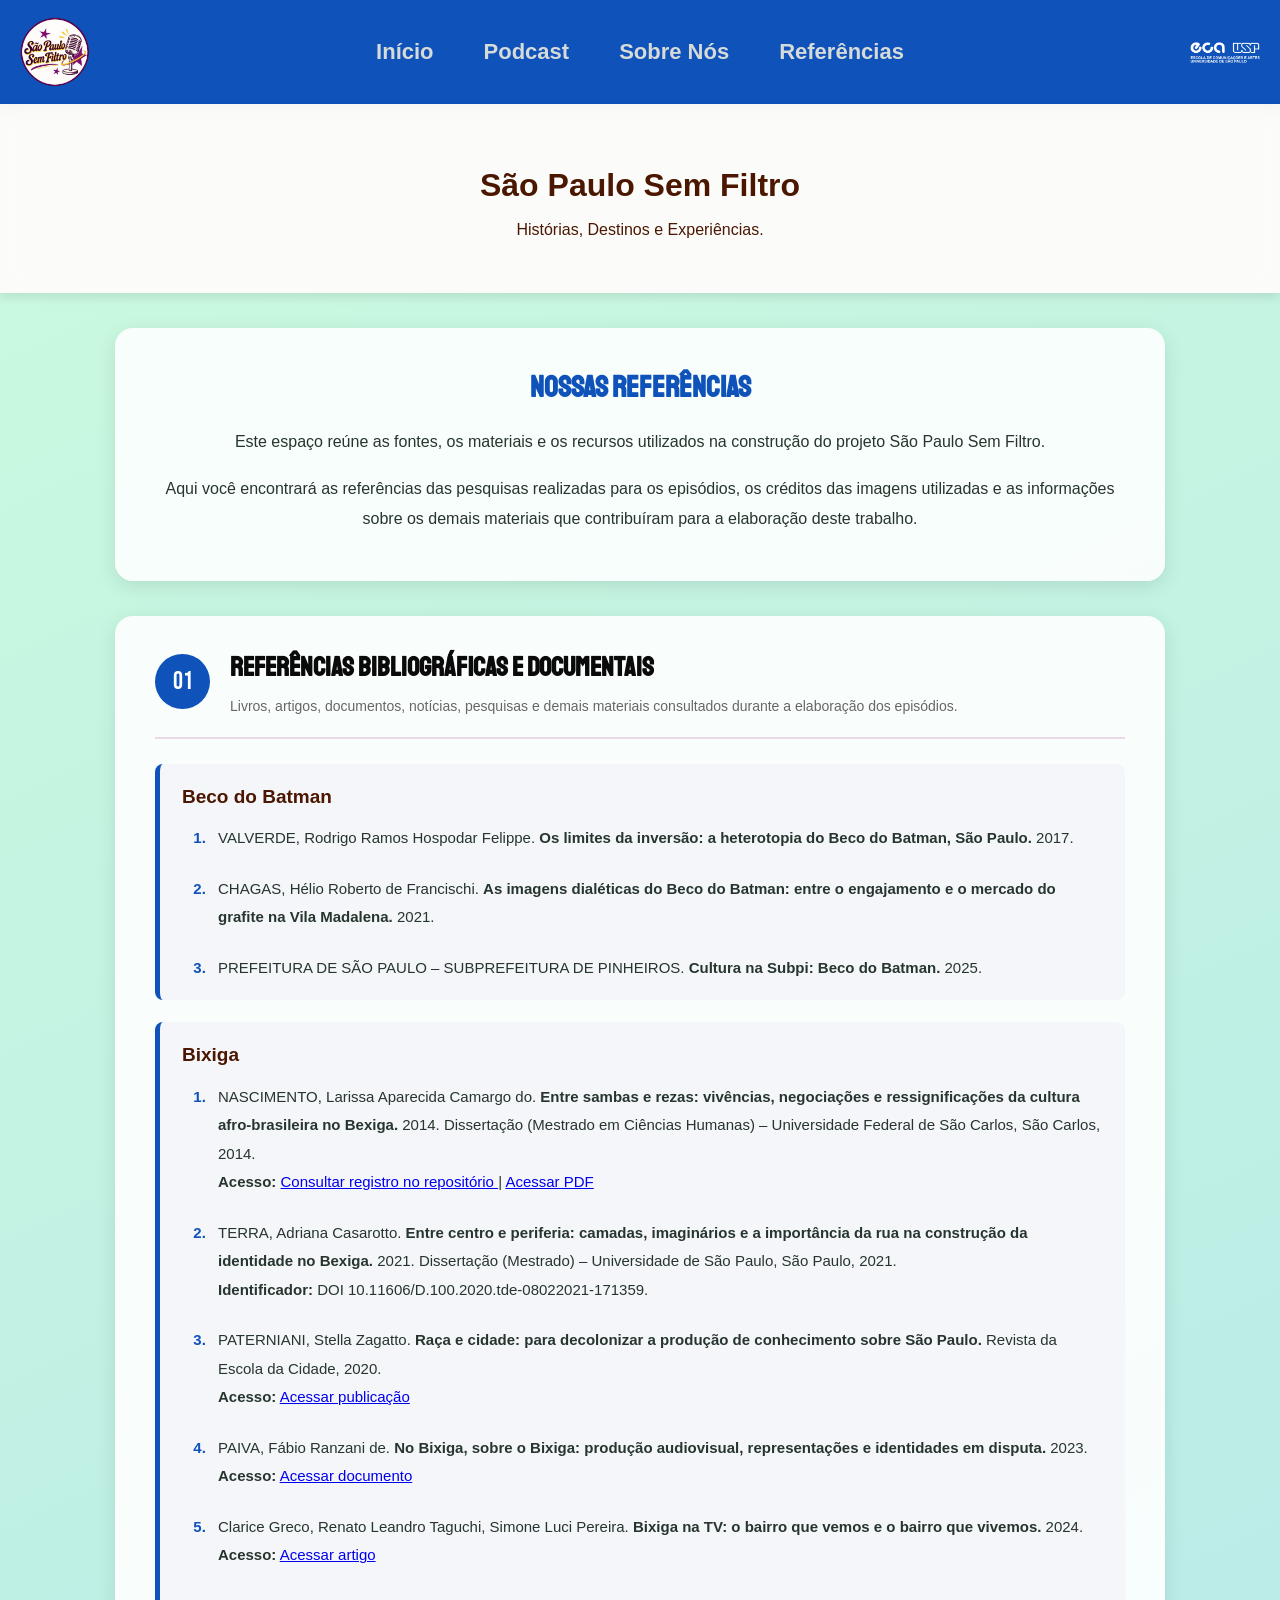
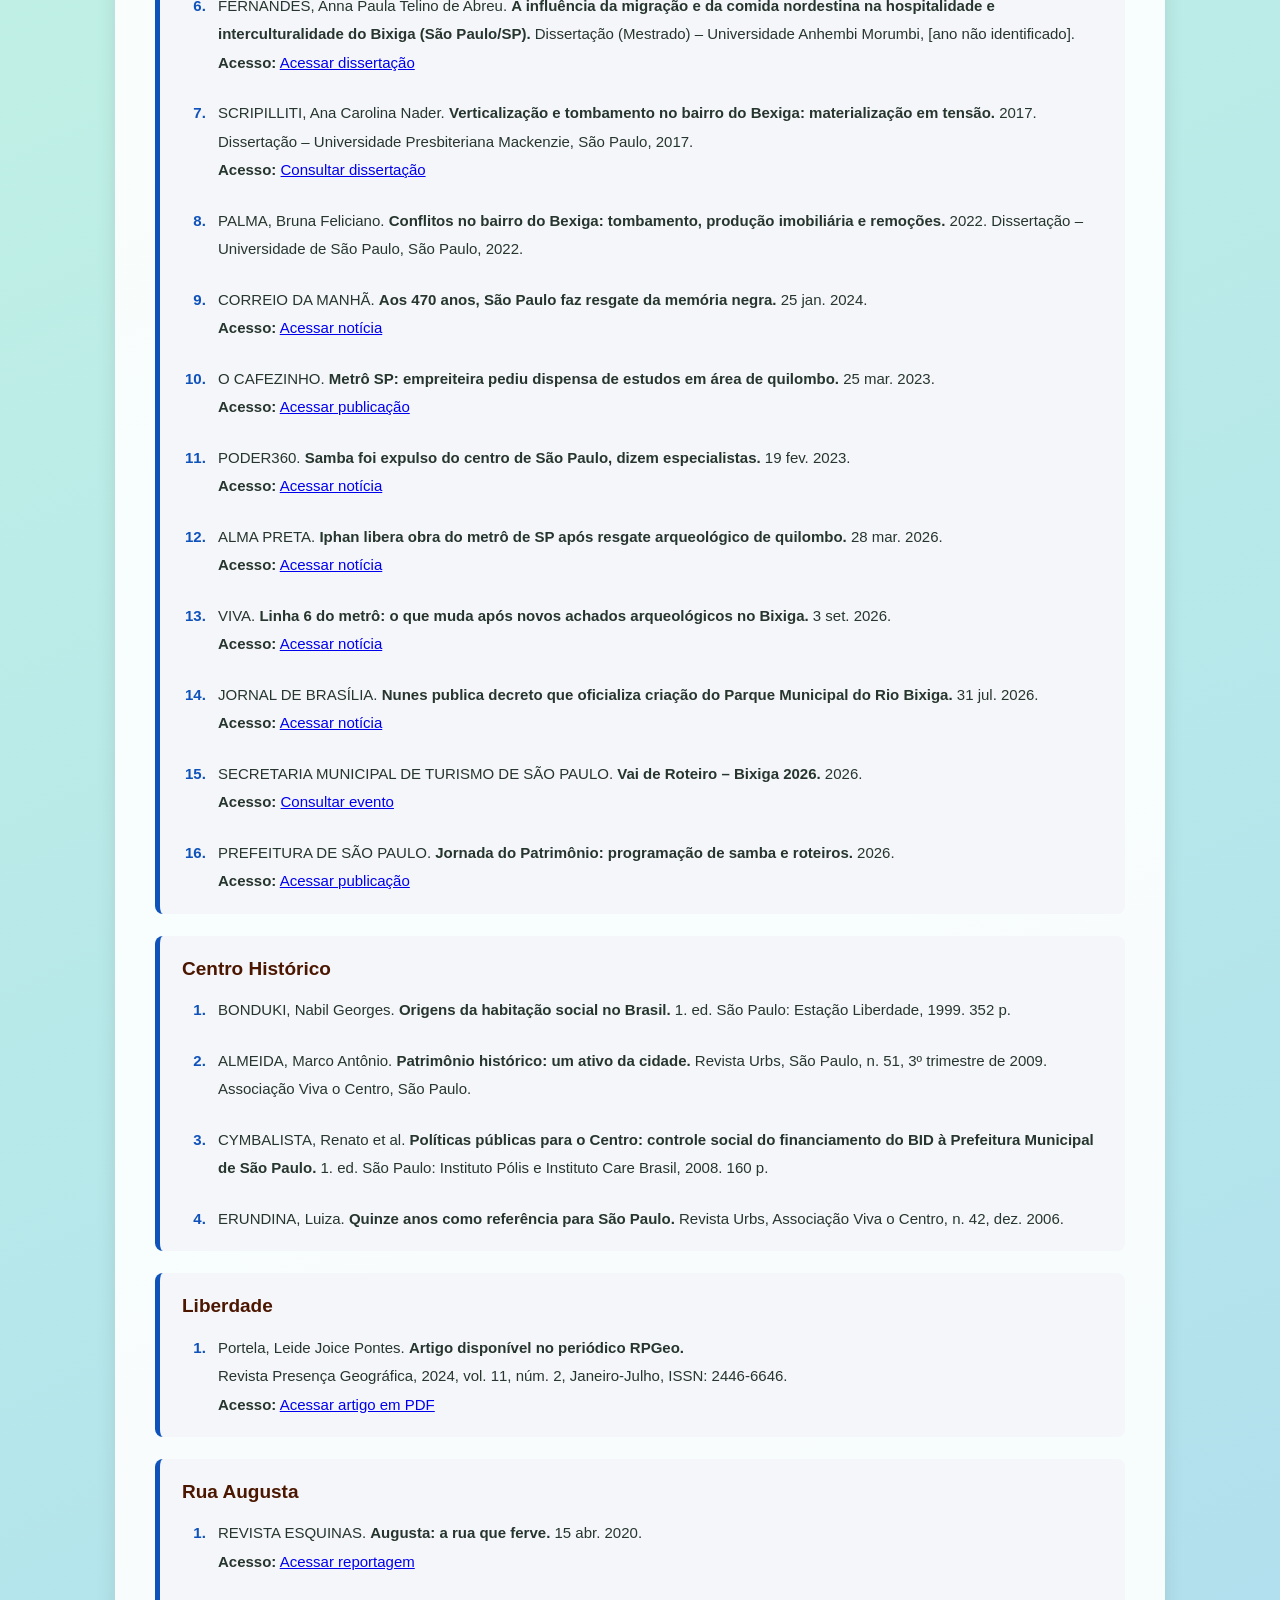
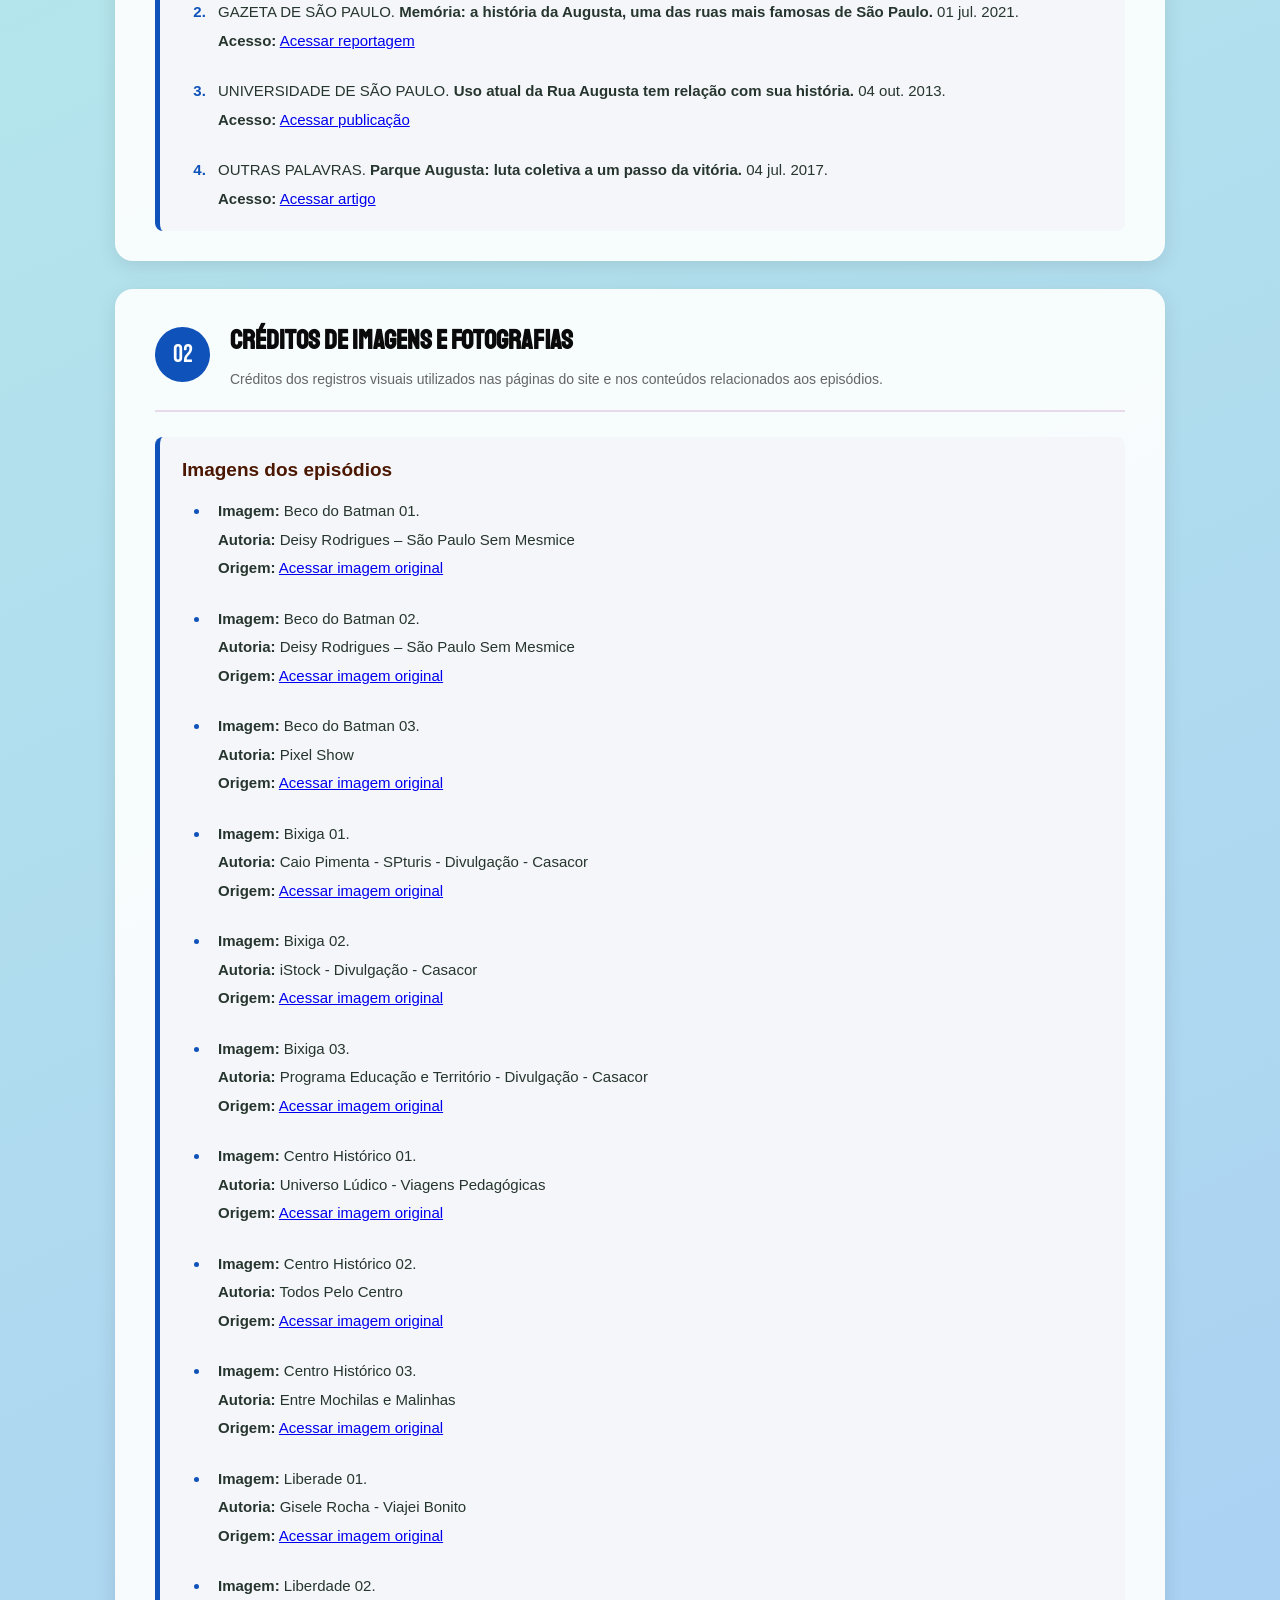
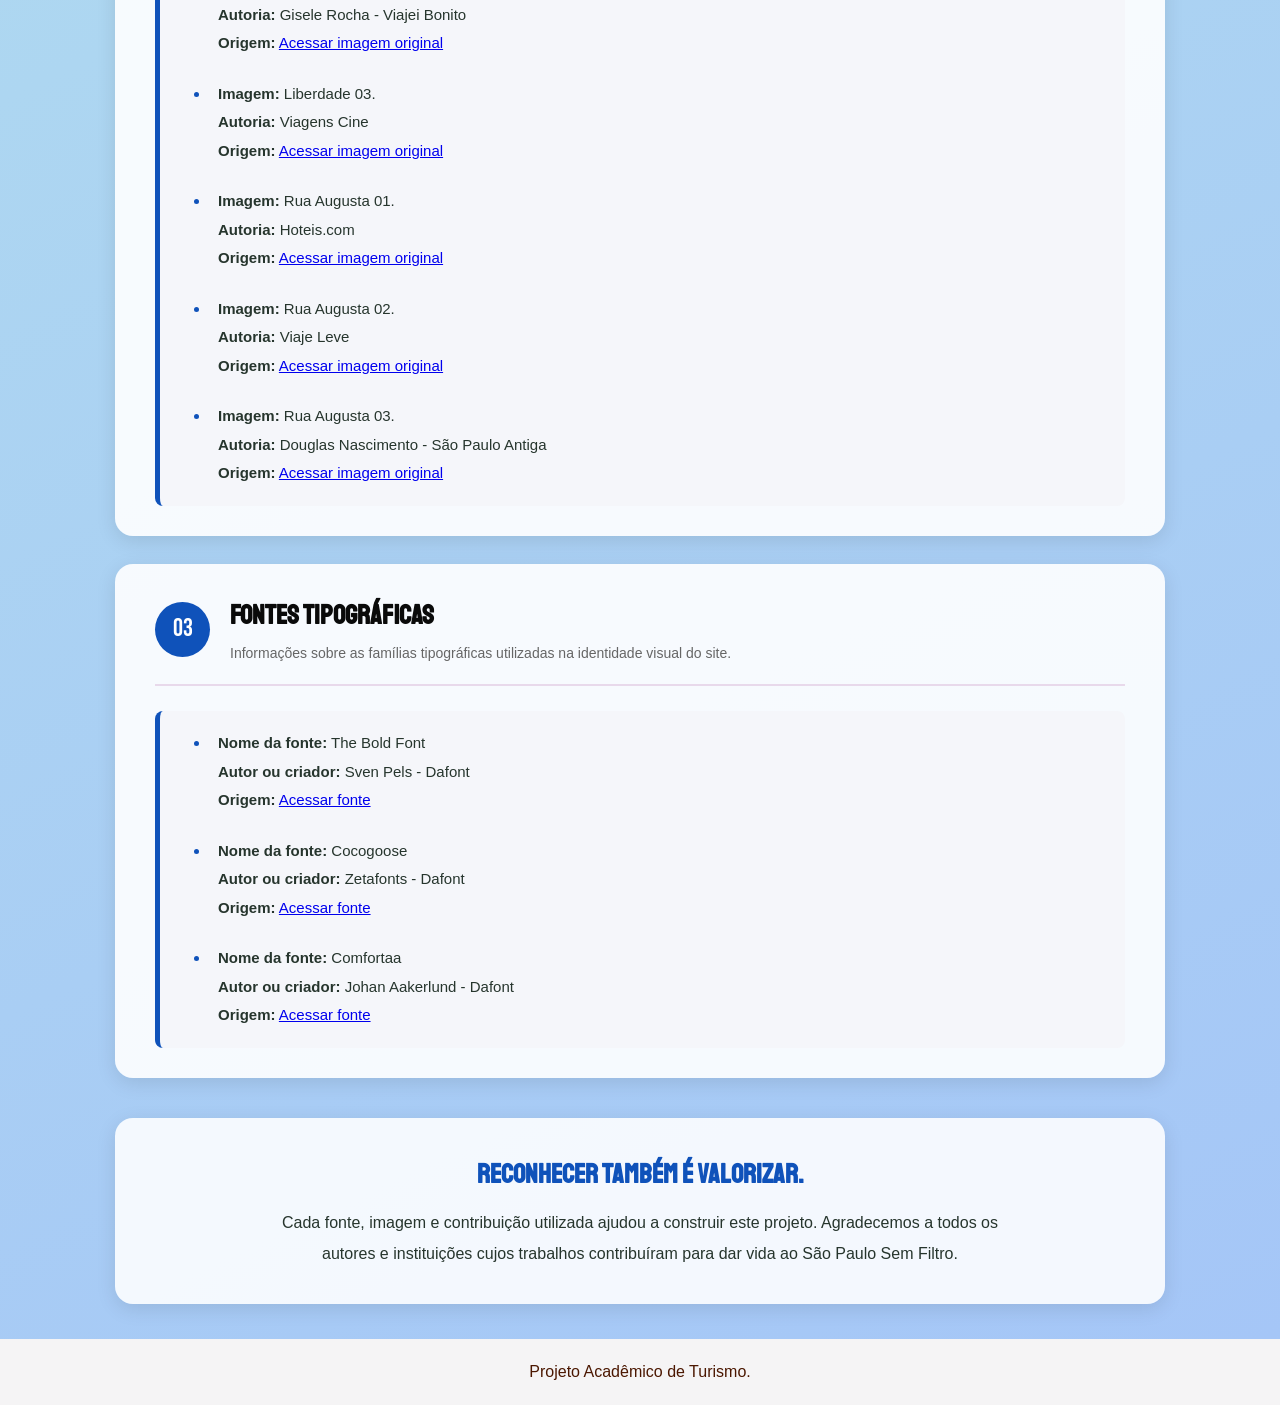
<file: Referências/ref.html>
<!DOCTYPE html>
<html lang="pt-BR">

<head>

    <meta charset="UTF-8">
    <meta name="viewport" content="width=device-width, initial-scale=1.0">

    <link rel="stylesheet" href="./ref.css">

    <link rel="preconnect" href="https://fonts.googleapis.com">
    <link rel="preconnect" href="https://fonts.gstatic.com" crossorigin>
    <link href="https://fonts.googleapis.com/css2?family=Bebas+Neue&display=swap" rel="stylesheet">
    <link href="https://fonts.googleapis.com/css2?family=Spicy+Rice&display=swap" rel="stylesheet">
    <link href="https://fonts.googleapis.com/css2?family=Style+Script&display=swap" rel="stylesheet">
    <link href="https://fonts.googleapis.com/css2?family=Staatliches&display=swap" rel="stylesheet">

    <title>Referências</title>

</head>

<body>

    <!-- MENU DE NAVEGAÇÃO -->

    <header class="cabecalho">

        <div class="logo logo-esquerda">
            <img src="../Images/logobrancaspsf.png"
                 alt="Logo do projeto Vozes do Turismo">
        </div>

        <nav class="abas" aria-label="Navegação principal">

            <a href="../index.html">Início</a>
            <a href="../Podcast/podcast.html">Podcast</a>
            <a href="../Sobre Nós/sobrenós.html">Sobre Nós</a>
            <a href="./ref.html">Referências</a>

        </nav>

        <div class="logo logo-direita">
            <img src="../Images/ecalogobranca.png"
                 alt="Logo da faculdade">
        </div>

    </header>

    <!-- TÍTULO DA PÁGINA -->

    <header class="titulo-site">

        <h1>São Paulo Sem Filtro</h1>
        <p>Histórias, Destinos e Experiências.</p>

    </header>


    <!-- CONTEÚDO PRINCIPAL -->

    <main class="conteudo-principal">

        <div class="conteudo-interno">

            <!-- APRESENTAÇÃO -->

            <section class="apresentacao">

                <h2>Nossas Referências</h2>

                <p>
                    Este espaço reúne as fontes, os materiais e os
                    recursos utilizados na construção do projeto
                    São Paulo Sem Filtro.
                </p>

                <p>
                    Aqui você encontrará as referências das pesquisas
                    realizadas para os episódios, os créditos das
                    imagens utilizadas e as informações sobre os
                    demais materiais que contribuíram para a
                    elaboração deste trabalho.
                </p>

            </section>


            <!-- ==================================
            01. REFERÊNCIAS BIBLIOGRÁFICAS
            =================================== -->

    <section class="categoria">

    <div class="categoria-titulo">

        <span class="numero-categoria">01</span>

        <div>
            <h2>Referências Bibliográficas e Documentais</h2>

            <p>
                Livros, artigos, documentos, notícias, pesquisas
                e demais materiais consultados durante a
                elaboração dos episódios.
            </p>
        </div>

    </div>

    <!-- ==================================
         BECO DO BATMAN
    =================================== -->

    <div class="grupo-referencias">

        <h3>Beco do Batman</h3>

        <ol class="lista-referencias">

            <li>
                VALVERDE, Rodrigo Ramos Hospodar Felippe.
                <strong>Os limites da inversão: a heterotopia do
                Beco do Batman, São Paulo.</strong>
                2017.
            </li>

            <li>
                CHAGAS, Hélio Roberto de Francischi.
                <strong>As imagens dialéticas do Beco do Batman:
                entre o engajamento e o mercado do grafite na
                Vila Madalena.</strong>
                2021.
            </li>

            <li>
                PREFEITURA DE SÃO PAULO – SUBPREFEITURA DE PINHEIROS.
                <strong>Cultura na Subpi: Beco do Batman.</strong>
                2025.
            </li>

        </ol>

    </div>

    <!-- ==================================
         BIXIGA
    =================================== -->

    <div class="grupo-referencias">

        <h3>Bixiga</h3>

        <ol class="lista-referencias">

            <li>
                NASCIMENTO, Larissa Aparecida Camargo do.
                <strong>Entre sambas e rezas: vivências, negociações
                e ressignificações da cultura afro-brasileira no Bexiga.</strong>
                2014. Dissertação (Mestrado em Ciências Humanas) –
                Universidade Federal de São Carlos, São Carlos, 2014.

                <br>
                <strong>Acesso:</strong>
                <a href="https://repositorio.ufscar.br/handle/ufscar/6774"
                   target="_blank" rel="noopener noreferrer">
                    Consultar registro no repositório
                </a>
                |
                <a href="https://repositorio.ufscar.br/server/api/core/bitstreams/89744526-d2d0-4d9d-bdd3-a337fcec830a/content"
                   target="_blank" rel="noopener noreferrer">
                    Acessar PDF
                </a>
            </li>

            <li>
                TERRA, Adriana Casarotto.
                <strong>Entre centro e periferia: camadas, imaginários e
                a importância da rua na construção da identidade no Bexiga.</strong>
                2021. Dissertação (Mestrado) – Universidade de São Paulo,
                São Paulo, 2021.

                <br>
                <strong>Identificador:</strong> DOI 10.11606/D.100.2020.tde-08022021-171359.
            </li>

            <li>
                PATERNIANI, Stella Zagatto.
                <strong>Raça e cidade: para decolonizar a produção de
                conhecimento sobre São Paulo.</strong>
                Revista da Escola da Cidade, 2020.

                <br>
                <strong>Acesso:</strong>
                <a href="https://ojs.escoladacidade.org/index.php/america/article/download/61/79/274"
                   target="_blank" rel="noopener noreferrer">
                    Acessar publicação
                </a>

            </li>

            <li>
                PAIVA, Fábio Ranzani de.
                <strong>No Bixiga, sobre o Bixiga: produção audiovisual,
                representações e identidades em disputa.</strong>
                2023.

                <br>
                <strong>Acesso:</strong>
                <a href="https://unip.br/eceeic/admin/Anexos/Conteudo/C2023/C4/file_2004202311292924.pdf"
                   target="_blank" rel="noopener noreferrer">
                    Acessar documento
                </a>

            </li>

            <li>
                Clarice Greco, Renato Leandro Taguchi, Simone Luci Pereira.
                <strong>Bixiga na TV: o bairro que vemos e o bairro
                que vivemos.</strong>
                2024.

                <br>
                <strong>Acesso:</strong>
                <a href="https://sistemas.intercom.org.br/pdf/link_aceite/nacional/17/1007202414114767041653c1579.pdf"
                   target="_blank" rel="noopener noreferrer">
                    Acessar artigo
                </a>

                <br>
            </li>

            <li>
                FERNANDES, Anna Paula Telino de Abreu.
                <strong>A influência da migração e da comida nordestina
                na hospitalidade e interculturalidade do Bixiga
                (São Paulo/SP).</strong>
                Dissertação (Mestrado) – Universidade Anhembi Morumbi,
                [ano não identificado].

                <br>
                <strong>Acesso:</strong>
                <a href="https://portal.anhembi.br/wp-content/uploads/2023/11/Dissertacao-Anna-Paula-Telino-de-Abreu-Fernandes.pdf"
                   target="_blank" rel="noopener noreferrer">
                    Acessar dissertação
                </a>
            </li>

            <li>
                SCRIPILLITI, Ana Carolina Nader.
                <strong>Verticalização e tombamento no bairro do Bexiga:
                materialização em tensão.</strong>
                2017. Dissertação – Universidade Presbiteriana Mackenzie,
                São Paulo, 2017.

                <br>
                <strong>Acesso:</strong>
                <a href="https://dspace.mackenzie.br/items/c327ccf3-33df-409e-8097-d918e96a6423/full"
                   target="_blank" rel="noopener noreferrer">
                    Consultar dissertação
                </a>
            </li>

            <li>
                PALMA, Bruna Feliciano.
                <strong>Conflitos no bairro do Bexiga: tombamento,
                produção imobiliária e remoções.</strong>
                2022. Dissertação – Universidade de São Paulo,
                São Paulo, 2022.
            </li>

            <li>
                CORREIO DA MANHÃ.
                <strong>Aos 470 anos, São Paulo faz resgate da
                memória negra.</strong>
                25 jan. 2024.

                <br>
                <strong>Acesso:</strong>
                <a href="https://www.correiodamanha.com.br/nacional/2024/01/111925-especial-aos-470-anos-sao-paulo-faz-resgate-da-memoria-negra.html"
                   target="_blank" rel="noopener noreferrer">
                    Acessar notícia
                </a>
            </li>

            <li>
                O CAFEZINHO.
                <strong>Metrô SP: empreiteira pediu dispensa de estudos
                em área de quilombo.</strong>
                25 mar. 2023.

                <br>
                <strong>Acesso:</strong>
                <a href="https://www.ocafezinho.com/?p=150385"
                   target="_blank" rel="noopener noreferrer">
                    Acessar publicação
                </a>

                <br>
            </li>

            <li>
                PODER360.
                <strong>Samba foi expulso do centro de São Paulo,
                dizem especialistas.</strong>
                19 fev. 2023.

                <br>
                <strong>Acesso:</strong>
                <a href="https://www.poder360.com.br/brasil/samba-foi-expulso-do-centro-de-sao-paulo-dizem-especialistas/"
                   target="_blank" rel="noopener noreferrer">
                    Acessar notícia
                </a>
            </li>

            <li>
                ALMA PRETA.
                <strong>Iphan libera obra do metrô de SP após resgate
                arqueológico de quilombo.</strong>
                28 mar. 2026.

                <br>
                <strong>Acesso:</strong>
                <a href="https://almapreta.com.br/?p=70418"
                   target="_blank" rel="noopener noreferrer">
                    Acessar notícia
                </a>
            </li>

            <li>
                VIVA.
                <strong>Linha 6 do metrô: o que muda após novos achados
                arqueológicos no Bixiga.</strong>
                3 set. 2026.

                <br>
                <strong>Acesso:</strong>
                <a href="https://viva.com.br/noticias/linha-6-do-metro-o-que-muda-apos-novos-achados-arqueologicos-no-bixiga.html"
                   target="_blank" rel="noopener noreferrer">
                    Acessar notícia
                </a>
            </li>

            <li>
                JORNAL DE BRASÍLIA.
                <strong>Nunes publica decreto que oficializa criação
                do Parque Municipal do Rio Bixiga.</strong>
                31 jul. 2026.

                <br>
                <strong>Acesso:</strong>
                <a href="https://jornaldebrasilia.com.br/noticias/brasil/nunes-publica-decreto-que-oficializa-criacao-do-parque-municipal-do-rio-bixiga/"
                   target="_blank" rel="noopener noreferrer">
                    Acessar notícia
                </a>
            </li>

            <li>
                SECRETARIA MUNICIPAL DE TURISMO DE SÃO PAULO.
                <strong>Vai de Roteiro – Bixiga 2026.</strong>
                2026.

                <br>
                <strong>Acesso:</strong>
                <a href="https://www.sympla.com.br/evento/vai-de-roteiro-bixiga-2026/3266040"
                   target="_blank" rel="noopener noreferrer">
                    Consultar evento
                </a>
            </li>

            <li>
                PREFEITURA DE SÃO PAULO.
                <strong>Jornada do Patrimônio: programação de samba
                e roteiros.</strong>
                2026.

                <br>
                <strong>Acesso:</strong>
                <a href="https://prefeitura.sp.gov.br/web/cultura/w/festival-do-patrim%C3%B4nio-samba-patrim%C3%B4nio-imaterial-de-s%C3%A3o-paulo-ser%C3%A1-tema-de-roteiros-cursos-visitas-guiadas-e-shows"
                   target="_blank" rel="noopener noreferrer">
                    Acessar publicação
                </a>
            </li>

        </ol>

    </div>

    <!-- ==================================
         CENTRO HISTÓRICO
    =================================== -->

    <div class="grupo-referencias">

        <h3>Centro Histórico</h3>

        <ol class="lista-referencias">

            <li>
                BONDUKI, Nabil Georges.
                <strong>Origens da habitação social no Brasil.</strong>
                1. ed. São Paulo: Estação Liberdade, 1999. 352 p.
            </li>

            <li>
                ALMEIDA, Marco Antônio.
                <strong>Patrimônio histórico: um ativo da cidade.</strong>
                Revista Urbs, São Paulo, n. 51, 3º trimestre de 2009.
                Associação Viva o Centro, São Paulo.
            </li>

            <li>
                CYMBALISTA, Renato et al.
                <strong>Políticas públicas para o Centro: controle
                social do financiamento do BID à Prefeitura Municipal
                de São Paulo.</strong>
                1. ed. São Paulo: Instituto Pólis e Instituto Care Brasil,
                2008. 160 p.
            </li>

            <li>
                ERUNDINA, Luiza.
                <strong>Quinze anos como referência para São Paulo.</strong>
                Revista Urbs, Associação Viva o Centro, n. 42,
                dez. 2006.
            </li>

        </ol>

    </div>

    <!-- ==================================
         LIBERDADE
    =================================== -->

    <div class="grupo-referencias">

        <h3>Liberdade</h3>

        <ol class="lista-referencias">

            <li>
                Portela, Leide Joice Pontes.
                <strong>Artigo disponível no periódico RPGeo.</strong>
                <br>
                Revista Presença Geográfica, 2024, vol. 11, núm. 2, Janeiro-Julho, ISSN: 2446-6646.

                <br>
                <strong>Acesso:</strong>
                <a href="https://periodicos.unir.br/index.php/RPGeo/article/download/7966/1992"
                   target="_blank" rel="noopener noreferrer">
                    Acessar artigo em PDF
                </a>

                <br>
            </li>

        </ol>

    </div>

    <!-- ==================================
         RUA AUGUSTA
    =================================== -->

    <div class="grupo-referencias">

        <h3>Rua Augusta</h3>

        <ol class="lista-referencias">

            <li>
                REVISTA ESQUINAS.
                <strong>Augusta: a rua que ferve.</strong>
                15 abr. 2020.

                <br>
                <strong>Acesso:</strong>
                <a href="https://revistaesquinas.casperlibero.edu.br/arte-e-cultura/augusta-a-rua-que-ferve/?hl=pt-BR"
                   target="_blank" rel="noopener noreferrer">
                    Acessar reportagem
                </a>
            </li>

            <li>
                GAZETA DE SÃO PAULO.
                <strong>Memória: a história da Augusta, uma das ruas
                mais famosas de São Paulo.</strong>
                01 jul. 2021.

                <br>
                <strong>Acesso:</strong>
                <a href="https://www.gazetasp.com.br/cotidiano/memoria-a-historia-da-augusta-uma-das-ruas-mais-famosas-de-sao-paulo/?hl=pt-BR"
                   target="_blank" rel="noopener noreferrer">
                    Acessar reportagem
                </a>
            </li>

            <li>
                UNIVERSIDADE DE SÃO PAULO.
                <strong>Uso atual da Rua Augusta tem relação com sua
                história.</strong>
                04 out. 2013.

                <br>
                <strong>Acesso:</strong>
                <a href="https://www5.usp.br/noticias/sociedade/uso-atual-da-rua-augusta-tem-relacao-com-sua-historia/?hl=pt-BR"
                   target="_blank" rel="noopener noreferrer">
                    Acessar publicação
                </a>
            </li>

            <li>
                OUTRAS PALAVRAS.
                <strong>Parque Augusta: luta coletiva a um passo
                da vitória.</strong>
                04 jul. 2017.

                <br>
                <strong>Acesso:</strong>
                <a href="https://outraspalavras.net/blog/parque-augusta-luta-coletiva-a-um-passo-da-vitoria/?hl=pt-BR"
                   target="_blank" rel="noopener noreferrer">
                    Acessar artigo
                </a>
            </li>

        </ol>

    </div>

</section>

            <!-- ==================================
                 02. IMAGENS E FOTOGRAFIAS
            =================================== -->

            <section class="categoria">

                <div class="categoria-titulo">

                    <span class="numero-categoria">02</span>

                    <div>
                        <h2>Créditos de Imagens e Fotografias</h2>

                        <p>
                            Créditos dos registros visuais utilizados
                            nas páginas do site e nos conteúdos
                            relacionados aos episódios.
                        </p>
                    </div>

                </div>


                <div class="grupo-referencias">

                    <h3>Imagens dos episódios</h3>

                    <ul class="lista-referencias">

                        <li>
                            <strong>Imagem:</strong>
                            Beco do Batman 01.

                            <br>

                            <strong>Autoria:</strong>
                           Deisy Rodrigues – São Paulo Sem Mesmice

                            <br>

                            <strong>Origem:</strong>
                            <a href="https://saopaulosemmesmice.com.br/beco-do-batman-vila-madalena/"
                               target="_blank"
                               rel="noopener noreferrer">
                                Acessar imagem original
                            </a>
                        </li>

                        <li>
                            <strong>Imagem:</strong>
                            Beco do Batman 02.

                            <br>

                            <strong>Autoria:</strong>
                           Deisy Rodrigues – São Paulo Sem Mesmice

                            <br>

                            <strong>Origem:</strong>
                            <a href="https://saopaulosemmesmice.com.br/beco-do-batman-vila-madalena/"
                               target="_blank"
                               rel="noopener noreferrer">
                                Acessar imagem original
                            </a>
                        </li>

                        <li>
                            <strong>Imagem:</strong>
                            Beco do Batman 03.

                            <br>

                            <strong>Autoria:</strong>
                            Pixel Show

                            <br>

                            <strong>Origem:</strong>
                            <a href="https://academy.pixelshow.co/blog/tudo-o-que-voce-precisa-conhcer-sobre-o-beco-do-batman"
                               target="_blank"
                               rel="noopener noreferrer">
                                Acessar imagem original
                            </a>
                        </li>

                        <li>
                            <strong>Imagem:</strong>
                            Bixiga 01.

                            <br>

                            <strong>Autoria:</strong>
                            Caio Pimenta - SPturis - Divulgação - Casacor

                            <br>

                            <strong>Origem:</strong>
                            <a href="https://casacor.com.br/pt-BR/noticias/cidades/bixiga-origem-e-historia-de-um-dos-bairros-mais-famosos-de-sao-paulo"
                               target="_blank"
                               rel="noopener noreferrer">
                                Acessar imagem original
                            </a>
                        </li>

                        <li>
                            <strong>Imagem:</strong>
                            Bixiga 02.

                            <br>

                            <strong>Autoria:</strong>
                            iStock - Divulgação - Casacor

                            <br>

                            <strong>Origem:</strong>
                            <a href="https://casacor.com.br/pt-BR/noticias/cidades/bixiga-origem-e-historia-de-um-dos-bairros-mais-famosos-de-sao-paulo"
                               target="_blank"
                               rel="noopener noreferrer">
                                Acessar imagem original
                            </a>
                        </li>

                        <li>
                            <strong>Imagem:</strong>
                            Bixiga 03.

                            <br>

                            <strong>Autoria:</strong>
                            Programa Educação e Território - Divulgação - Casacor

                            <br>

                            <strong>Origem:</strong>
                            <a href="https://casacor.com.br/pt-BR/noticias/cidades/bixiga-origem-e-historia-de-um-dos-bairros-mais-famosos-de-sao-paulo"
                               target="_blank"
                               rel="noopener noreferrer">
                                Acessar imagem original
                            </a>
                        </li>

                        <li>
                            <strong>Imagem:</strong>
                            Centro Histórico 01.

                            <br>

                            <strong>Autoria:</strong>
                            Universo Lúdico - Viagens Pedagógicas

                            <br>

                            <strong>Origem:</strong>
                            <a href="https://universoludico.com.br/centro-historico-de-sao-paulo/"
                               target="_blank"
                               rel="noopener noreferrer">
                                Acessar imagem original
                            </a>
                        </li>

                        <li>
                            <strong>Imagem:</strong>
                            Centro Histórico 02.

                            <br>

                            <strong>Autoria:</strong>
                            Todos Pelo Centro

                            <br>

                            <strong>Origem:</strong>
                            <a href="https://todospelocentro.prefeitura.sp.gov.br/noticias/regioes-cenario-historico-da-cidade-de-sao-paulo"
                               target="_blank"
                               rel="noopener noreferrer">
                                Acessar imagem original
                            </a>
                        </li>

                        <li>
                            <strong>Imagem:</strong>
                            Centro Histórico 03.

                            <br>

                            <strong>Autoria:</strong>
                            Entre Mochilas e Malinhas

                            <br>

                            <strong>Origem:</strong>
                            <a href="https://entremochilasemalinhas.com/o-que-fazer-no-centro-historico-de-sp/"
                               target="_blank"
                               rel="noopener noreferrer">
                                Acessar imagem original
                            </a>
                        </li>

                        <li>
                            <strong>Imagem:</strong>
                            Liberade 01.

                            <br>

                            <strong>Autoria:</strong>
                            Gisele Rocha - Viajei Bonito

                            <br>

                            <strong>Origem:</strong>
                            <a href="https://viajeibonito.com.br/o-que-fazer-na-liberdade/"
                               target="_blank"
                               rel="noopener noreferrer">
                                Acessar imagem original
                            </a>
                        </li>

                        <li>
                            <strong>Imagem:</strong>
                            Liberdade 02.

                            <br>

                            <strong>Autoria:</strong>
                            Gisele Rocha - Viajei Bonito

                            <br>

                            <strong>Origem:</strong>
                            <a href="https://viajeibonito.com.br/o-que-fazer-na-liberdade/"
                               target="_blank"
                               rel="noopener noreferrer">
                                Acessar imagem original
                            </a>
                        </li>

                        <li>
                            <strong>Imagem:</strong>
                            Liberdade 03.

                            <br>

                            <strong>Autoria:</strong>
                            Viagens Cine

                            <br>

                            <strong>Origem:</strong>
                            <a href="https://www.viagenscinematograficas.com.br/2018/02/liberdade-sp-o-que-fazer.html"
                               target="_blank"
                               rel="noopener noreferrer">
                                Acessar imagem original
                            </a>
                        </li>

                        <li>
                            <strong>Imagem:</strong>
                            Rua Augusta 01.

                            <br>

                            <strong>Autoria:</strong>
                            Hoteis.com

                            <br>

                            <strong>Origem:</strong>
                            <a href="https://www.hoteis.com/go/brasil/rua-augusta-sao-paulo"
                               target="_blank"
                               rel="noopener noreferrer">
                                Acessar imagem original
                            </a>
                        </li>

                        <li>
                            <strong>Imagem:</strong>
                            Rua Augusta 02.

                            <br>

                            <strong>Autoria:</strong>
                            Viaje Leve

                            <br>

                            <strong>Origem:</strong>
                            <a href="https://viajeleve.net/rua-augusta/"
                               target="_blank"
                               rel="noopener noreferrer">
                                Acessar imagem original
                            </a>
                        </li>

                        <li>
                            <strong>Imagem:</strong>
                            Rua Augusta 03.

                            <br>

                            <strong>Autoria:</strong>
                            Douglas Nascimento - São Paulo Antiga 

                            <br>

                            <strong>Origem:</strong>
                            <a href="https://saopauloantiga.com.br/rua-augusta-anos-60-e-2012/"
                               target="_blank"
                               rel="noopener noreferrer">
                                Acessar imagem original
                            </a>
                        </li>

                    </ul>

                </div>


                <!-- <div class="grupo-referencias">

                    <h3>Imagens e elementos do site</h3>

                    <ul class="lista-referencias">

                        <li>
                            <strong>Imagem:</strong>
                            Descrição da imagem utilizada.

                            <br>

                            <strong>Autoria ou plataforma:</strong>
                            Nome do autor, banco de imagens ou plataforma.

                            <br>

                            <strong>Origem:</strong>
                            <a href="COLE_AQUI_A_URL"
                               target="_blank"
                               rel="noopener noreferrer">
                                Acessar origem
                            </a>
                        </li>

                    </ul>

                </div> -->

            </section> 


            <!-- ==================================
                 03. FONTES TIPOGRÁFICAS
            =================================== -->

            <section class="categoria">

                <div class="categoria-titulo">

                    <span class="numero-categoria">03</span>

                    <div>
                        <h2>Fontes Tipográficas</h2>

                        <p>
                            Informações sobre as famílias tipográficas
                            utilizadas na identidade visual do site.
                        </p>
                    </div>

                </div>


                <div class="grupo-referencias">

                    <ul class="lista-referencias">

                        <li>
                            <strong>Nome da fonte:</strong>
                            The Bold Font

                            <br>

                            <strong>Autor ou criador:</strong>
                            Sven Pels - Dafont

                            <br>

                            <strong>Origem:</strong>
                            <a href="https://www.dafont.com/pt/the-bold-font.font"
                               target="_blank"
                               rel="noopener noreferrer">
                                Acessar fonte
                            </a>
                        </li>

                        <li>
                            <strong>Nome da fonte:</strong>
                            Cocogoose

                            <br>

                            <strong>Autor ou criador:</strong>
                            Zetafonts - Dafont

                            <br>

                            <strong>Origem:</strong>
                            <a href="https://www.dafont.com/cocogoose.font"
                               target="_blank"
                               rel="noopener noreferrer">
                                Acessar fonte
                            </a>
                        </li>

                        <li>
                            <strong>Nome da fonte:</strong>
                            Comfortaa

                            <br>

                            <strong>Autor ou criador:</strong>
                            Johan Aakerlund - Dafont

                            <br>

                            <strong>Origem:</strong>
                            <a href="https://www.dafont.com/comfortaa.font"
                               target="_blank"
                               rel="noopener noreferrer">
                                Acessar fonte
                            </a>
                        </li>

                    </ul>

                </div>

            </section>


            <!-- ==================================
                 04. OUTROS RECURSOS
            =================================== -->

            <!-- <section class="categoria">

                <div class="categoria-titulo">

                    <span class="numero-categoria">04</span>

                    <div>
                        <h2>Outros Recursos e Materiais</h2>

                        <p>
                            Créditos de ferramentas, mapas, ícones,
                            elementos gráficos, áudios e outros
                            recursos externos utilizados no projeto.
                        </p>
                    </div>

                </div>


                <div class="grupo-referencias">

                    <ul class="lista-referencias">

                        <li>
                            <strong>Recurso:</strong>
                            Nome ou descrição do material.

                            <br>

                            <strong>Plataforma ou autoria:</strong>
                            Nome da plataforma ou responsável.

                            <br>

                            <strong>Origem:</strong>
                            <a href="COLE_AQUI_A_URL"
                               target="_blank"
                               rel="noopener noreferrer">
                                Acessar recurso
                            </a>
                        </li>

                    </ul>

                </div>

            </section> -->


            <!-- MENSAGEM FINAL -->

            <section class="mensagem-final">

                <h2>Reconhecer também é valorizar.</h2>

                <p>
                    Cada fonte, imagem e contribuição utilizada
                    ajudou a construir este projeto. Agradecemos
                    a todos os autores e instituições cujos
                    trabalhos contribuíram para dar vida ao
                    São Paulo Sem Filtro.
                </p>

            </section>

        </div>

    </main>


    <!-- RODAPÉ -->

    <footer>

        <p>Projeto Acadêmico de Turismo.</p>

    </footer>

</body>

</html>
</file>
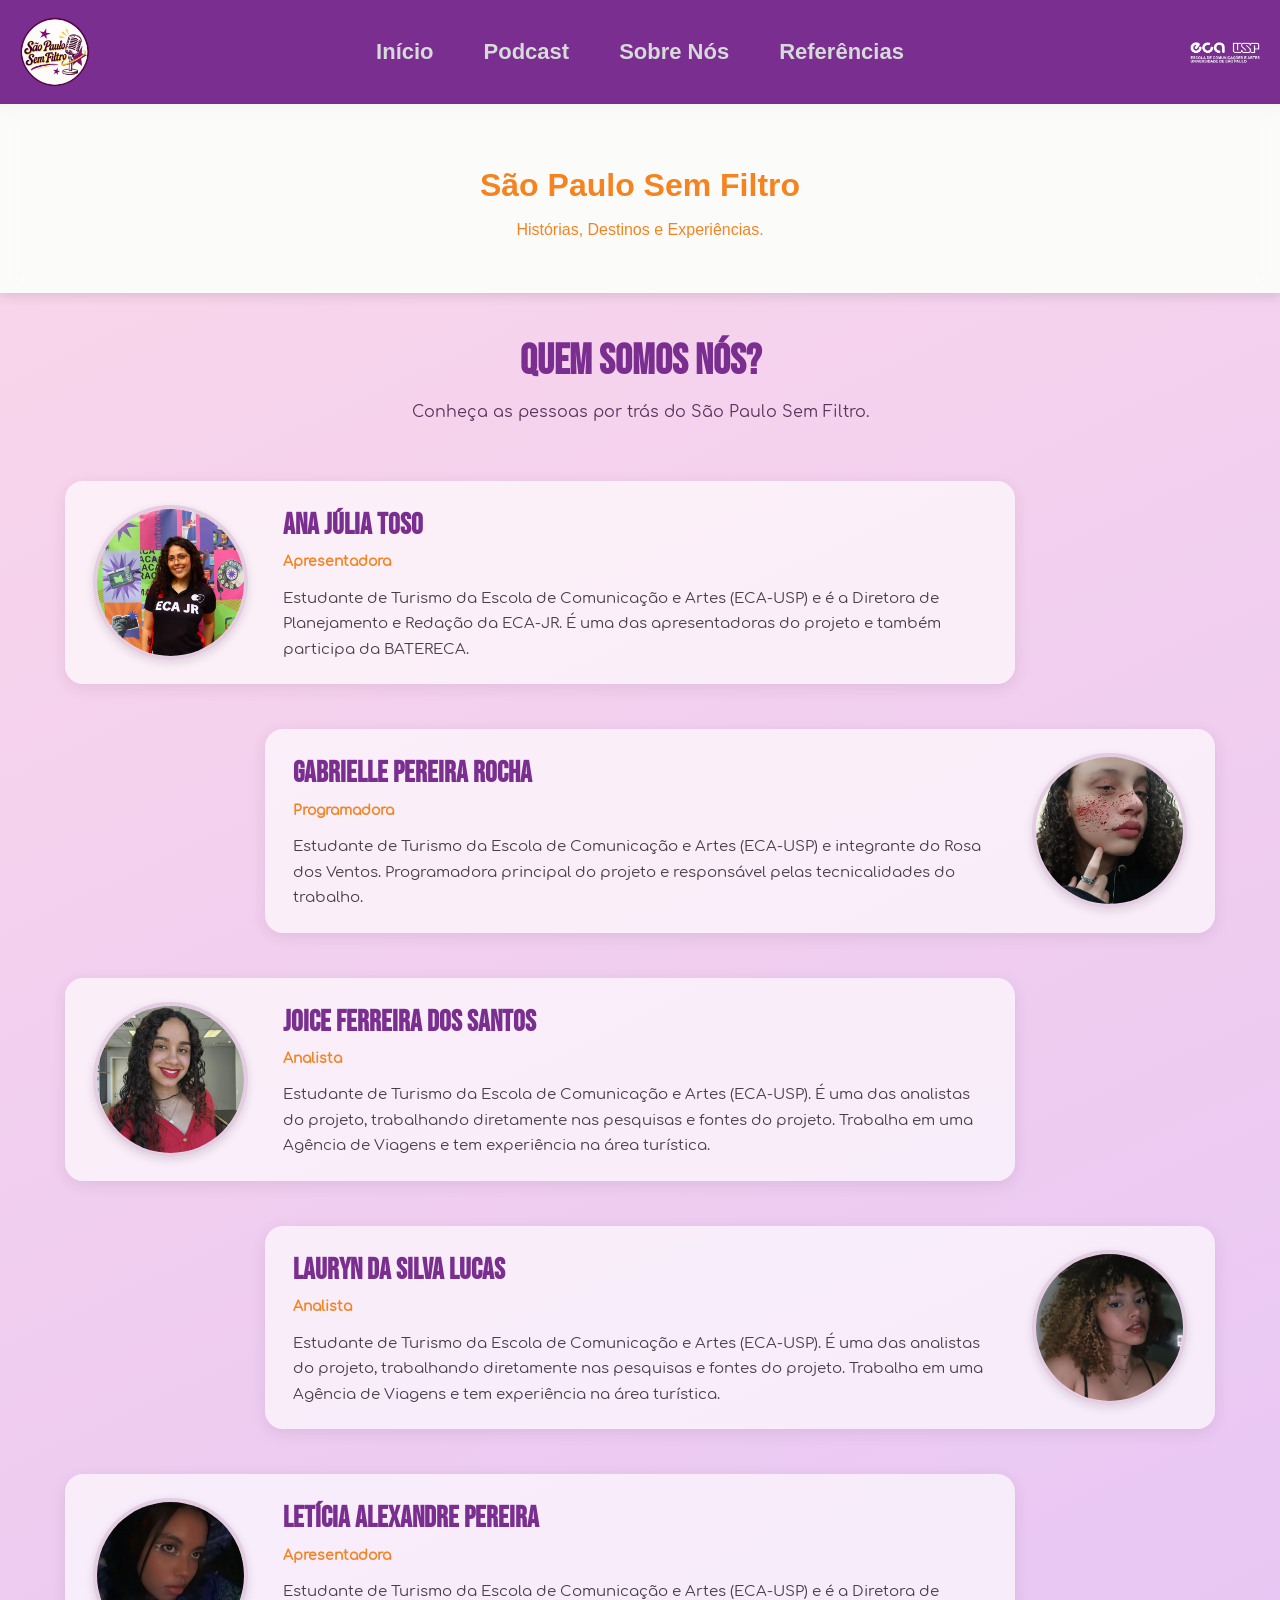
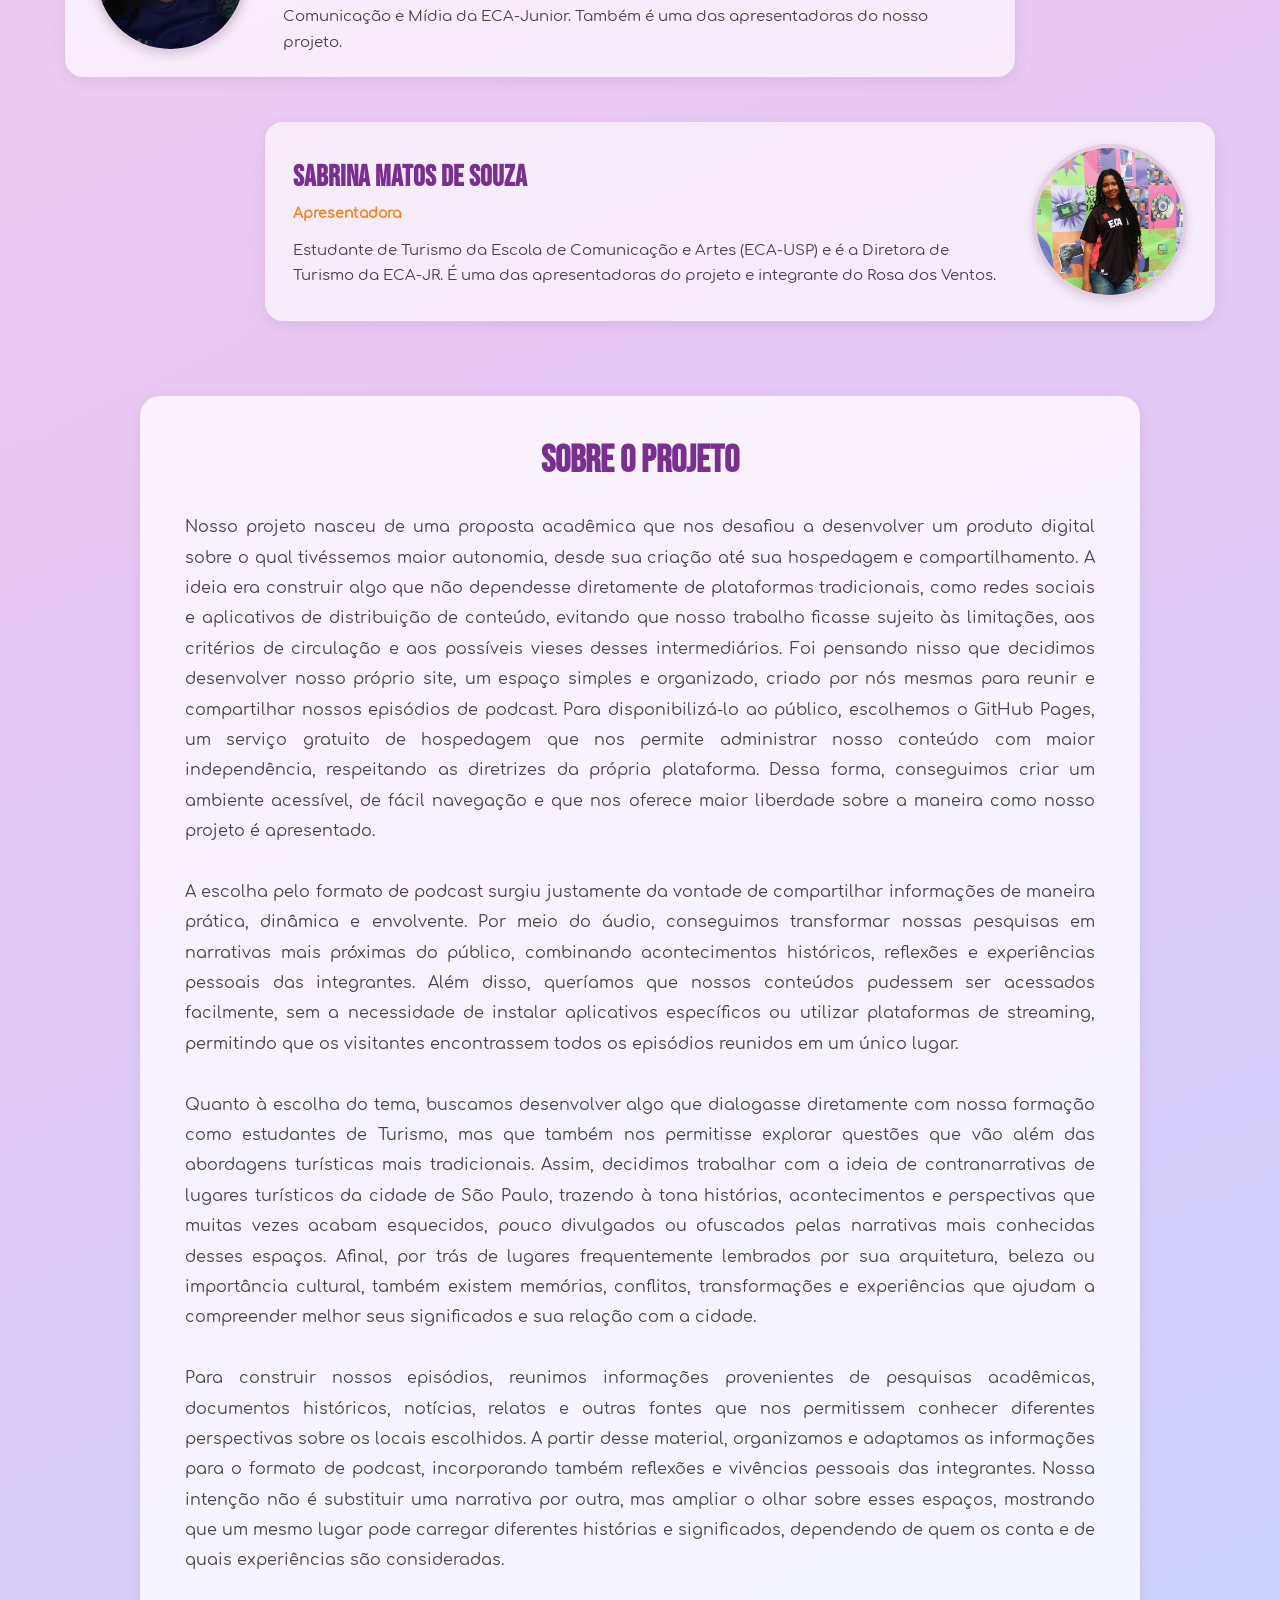
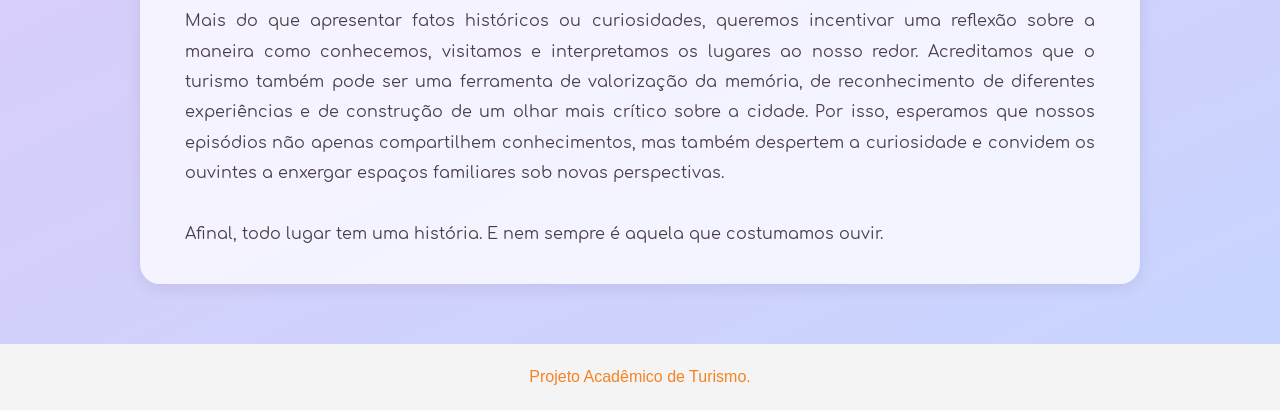
<file: Sobre Nós/sobrenós.html>
<!DOCTYPE html>
<html lang="pt-BR">

<head>

    <meta charset="UTF-8">
    <meta name="viewport" content="width=device-width, initial-scale=1.0">

    <link rel="stylesheet" href="./sobrenós.css">

    <link rel="preconnect" href="https://fonts.googleapis.com">
    <link rel="preconnect" href="https://fonts.gstatic.com" crossorigin>
    <link href="https://fonts.googleapis.com/css2?family=Bebas+Neue&display=swap" rel="stylesheet">
    <link href="https://fonts.googleapis.com/css2?family=Spicy+Rice&display=swap" rel="stylesheet">
    <link href="https://fonts.googleapis.com/css2?family=Style+Script&display=swap" rel="stylesheet">

    <title>Sobre Nós</title>

</head>

<body>

    <!-- MENU DE NAVEGAÇÃO -->

    <header class="cabecalho">

        <div class="logo logo-esquerda">
            <img src="../Images/logobrancaspsf.png" alt="Logo do projeto Vozes do Turismo">
        </div>

        <nav class="abas" aria-label="Navegação principal">

            <a href="../index.html">Início</a>
            <a href="../Podcast/podcast.html">Podcast</a>
            <a href="./sobrenós.html">Sobre Nós</a>
            <a href="../Referências/ref.html">Referências</a>

        </nav>

        <div class="logo logo-direita">
            <img src="../Images/ecalogobranca.png" alt="Logo da faculdade">
        </div>

    </header>

    <!-- TÍTULO DA PÁGINA -->

    <header class="titulo-site">

        <h1>São Paulo Sem Filtro</h1>
        <p>Histórias, Destinos e Experiências.</p>

    </header>


    <!-- CONTEÚDO PRINCIPAL -->

    <main class="conteudo-principal">

        <section class="apresentacao">

            <h2 class="titulo-secao">Quem somos nós?</h2>

            <p class="subtitulo-secao">
                Conheça as pessoas por trás do São Paulo Sem Filtro.
            </p>


            <!-- INTEGRANTE 01 -->

            <article class="integrante">

                <img
                    class="foto-integrante"
                    src="./Images/anaju.jpeg"
                    alt="Fotografia da primeira integrante"
                >

                <div class="informacoes-integrante">

                    <h3>Ana Júlia Toso</h3>

                    <h4>Apresentadora</h4>

                    <p>
                        Estudante de Turismo da Escola de Comunicação e Artes (ECA-USP) e é a Diretora de 
                        Planejamento e Redação da ECA-JR. É uma das apresentadoras do projeto e também participa da BATERECA.
                    </p>

                </div>

            </article>


            <!-- INTEGRANTE 02 -->

            <article class="integrante">

                <img
                    class="foto-integrante"
                    src="./Images/gabs.jpeg"
                    alt="Fotografia da segunda integrante"
                >

                <div class="informacoes-integrante">

                    <h3>Gabrielle Pereira Rocha</h3>

                    <h4>Programadora</h4>

                    <p>
                        Estudante de Turismo da Escola de Comunicação e Artes (ECA-USP) e integrante do 
                        Rosa dos Ventos. Programadora principal do projeto e responsável pelas tecnicalidades do trabalho.
                    </p>

                </div>

            </article>


            <!-- INTEGRANTE 03 -->

            <article class="integrante">

                <img
                    class="foto-integrante"
                    src="./Images/joice.jpeg"
                    alt="Fotografia da terceira integrante"
                >

                <div class="informacoes-integrante">

                    <h3>Joice Ferreira dos Santos</h3>

                    <h4>Analista</h4>

                    <p>
                        Estudante de Turismo da Escola de Comunicação e Artes (ECA-USP). É uma das analistas do projeto, 
                        trabalhando diretamente nas pesquisas e fontes do projeto. Trabalha em uma Agência de Viagens e tem experiência na área turística.
                    </p>

                </div>

            </article>


            <!-- INTEGRANTE 04 -->

            <article class="integrante">

                <img
                    class="foto-integrante"
                    src="./Images/lauryn.jpeg"
                    alt="Fotografia da quarta integrante"
                >

                <div class="informacoes-integrante">

                    <h3>Lauryn da Silva Lucas</h3>

                    <h4>Analista</h4>

                    <p>
                        Estudante de Turismo da Escola de Comunicação e Artes (ECA-USP). É uma das analistas do projeto, 
                        trabalhando diretamente nas pesquisas e fontes do projeto. Trabalha em uma Agência de Viagens e tem experiência na área turística.
                    </p>

                </div>

            </article>


            <!-- INTEGRANTE 05 -->

            <article class="integrante">

                <img
                    class="foto-integrante"
                    src="./Images/lere.jpeg"
                    alt="Fotografia da quinta integrante"
                >

                <div class="informacoes-integrante">

                    <h3>Letícia Alexandre Pereira</h3>

                    <h4>Apresentadora</h4>

                    <p>
                        Estudante de Turismo da Escola de Comunicação e Artes (ECA-USP) e é a Diretora 
                        de Comunicação e Mídia da ECA-Junior. Também é uma das apresentadoras do nosso projeto.
                    </p>

                </div>

            </article>


            <!-- INTEGRANTE 06 -->

            <article class="integrante">

                <img
                    class="foto-integrante"
                    src="./Images/sab.jpeg"
                    alt="Fotografia da sexta integrante"
                >

                <div class="informacoes-integrante">

                    <h3>Sabrina Matos de Souza</h3>

                    <h4>Apresentadora</h4>

                    <p>
                        Estudante de Turismo da Escola de Comunicação e Artes (ECA-USP) e é a Diretora de 
                        Turismo da ECA-JR. É uma das apresentadoras do projeto e integrante do Rosa dos Ventos.
                    </p>

                </div>

            </article>

        </section>


        <!-- SOBRE O PROJETO -->

        <section class="sobre-projeto">

            <h2>Sobre o projeto</h2>

            <p>
                Nosso projeto nasceu de uma proposta acadêmica que nos desafiou a desenvolver um produto digital sobre o qual tivéssemos maior autonomia, desde sua criação até sua hospedagem e compartilhamento. A ideia era construir algo que não dependesse diretamente de plataformas tradicionais, como redes sociais e aplicativos de distribuição de conteúdo, evitando que nosso trabalho ficasse sujeito às limitações, aos critérios de circulação e aos possíveis vieses desses intermediários. Foi pensando nisso que decidimos desenvolver nosso próprio site, um espaço simples e organizado, criado por nós mesmas para reunir e compartilhar nossos episódios de podcast. Para disponibilizá-lo ao público, escolhemos o GitHub Pages, um serviço gratuito de hospedagem que nos permite administrar nosso conteúdo com maior independência, respeitando as diretrizes da própria plataforma. Dessa forma, conseguimos criar um ambiente acessível, de fácil navegação e que nos oferece maior liberdade sobre a maneira como nosso projeto é apresentado.
                <br>
                <br>
                A escolha pelo formato de podcast surgiu justamente da vontade de compartilhar informações de maneira prática, dinâmica e envolvente. Por meio do áudio, conseguimos transformar nossas pesquisas em narrativas mais próximas do público, combinando acontecimentos históricos, reflexões e experiências pessoais das integrantes. Além disso, queríamos que nossos conteúdos pudessem ser acessados facilmente, sem a necessidade de instalar aplicativos específicos ou utilizar plataformas de streaming, permitindo que os visitantes encontrassem todos os episódios reunidos em um único lugar.
                <br>
                <br>
                Quanto à escolha do tema, buscamos desenvolver algo que dialogasse diretamente com nossa formação como estudantes de Turismo, mas que também nos permitisse explorar questões que vão além das abordagens turísticas mais tradicionais. Assim, decidimos trabalhar com a ideia de contranarrativas de lugares turísticos da cidade de São Paulo, trazendo à tona histórias, acontecimentos e perspectivas que muitas vezes acabam esquecidos, pouco divulgados ou ofuscados pelas narrativas mais conhecidas desses espaços. Afinal, por trás de lugares frequentemente lembrados por sua arquitetura, beleza ou importância cultural, também existem memórias, conflitos, transformações e experiências que ajudam a compreender melhor seus significados e sua relação com a cidade.
                <br>
                <br>
                Para construir nossos episódios, reunimos informações provenientes de pesquisas acadêmicas, documentos históricos, notícias, relatos e outras fontes que nos permitissem conhecer diferentes perspectivas sobre os locais escolhidos. A partir desse material, organizamos e adaptamos as informações para o formato de podcast, incorporando também reflexões e vivências pessoais das integrantes. Nossa intenção não é substituir uma narrativa por outra, mas ampliar o olhar sobre esses espaços, mostrando que um mesmo lugar pode carregar diferentes histórias e significados, dependendo de quem os conta e de quais experiências são consideradas.
                <br>
                <br>
                Mais do que apresentar fatos históricos ou curiosidades, queremos incentivar uma reflexão sobre a maneira como conhecemos, visitamos e interpretamos os lugares ao nosso redor. Acreditamos que o turismo também pode ser uma ferramenta de valorização da memória, de reconhecimento de diferentes experiências e de construção de um olhar mais crítico sobre a cidade. Por isso, esperamos que nossos episódios não apenas compartilhem conhecimentos, mas também despertem a curiosidade e convidem os ouvintes a enxergar espaços familiares sob novas perspectivas.
                <br>
                <br>
                Afinal, todo lugar tem uma história. E nem sempre é aquela que costumamos ouvir.
            </p>

        </section>

    </main>

    <!-- RODAPÉ -->

    <footer>

        <p>Projeto Acadêmico de Turismo.</p>

    </footer>

</body>

</html>
</file>
<file: index.css>
/* ========================================
   00. FONTES PERSONALIZADAS
======================================== */

@font-face {
    font-family: "Handies";
    src: url('./Fonts/Handies/Trial.otf');
}

@font-face {
    font-family: "Daustley";
    src: url('./Fonts/Daustley.otf');
}

@font-face {
    font-family: "BoldFont";
    src: url(./Fonts/THEBOLDFONT-FREEVERSION.otf);
}

@font-face {
    font-family: "COCOR";
    src: url(./Fonts/Cocogoose-Pro-Regular-trial.ttf);
}

@font-face {
    font-family: "ComfortaaRegular";
    src: url(./Fonts/Comfortaa-Regular.ttf);
}

/* ========================================
   01. CONFIGURAÇÕES GERAIS
======================================== */

* {
    box-sizing: border-box;
}

body {
    margin: 0;
    font-family: 'Segoe UI', Tahoma, Geneva, Verdana, sans-serif;
    background-color: #f2f3ef;
    color: #26352d;
    line-height: 1.6;

    /* ORGANIZAÇÃO VERTICAL DA PÁGINA */

    min-height: 100vh;
    display: flex;
    flex-direction: column;
}

/* ========================================
   02. MENU DE NAVEGAÇÃO
======================================== */

.cabecalho {
    display: grid;
    background: #7A2F90;
    grid-template-columns: minmax(0, 1fr) auto minmax(0, 1fr);
    align-items: center;
    padding: 12px 20px;
    min-height: 104px;
}

/* LOGOS */

.logo {
    display: flex;
    align-items: center;
}

.logo-esquerda {
    justify-self: start;
}

.logo-direita {
    justify-self: end;
}

.logo img {
    display: block;
    width: 70px;
    height: 70px;
    object-fit: contain;
}

/* MENU CENTRALIZADO */

.abas {
    display: flex;
    justify-content: center;
    align-items: center;
    gap: 50px;
}

.abas a {
    color: #d6dad8;
    text-decoration: none;
    font-size: 22px;
    font-weight: 600;
    white-space: nowrap;
    transition: color 0.25s ease;
}

.abas a:hover {
    color: #F58320;
}

.abas a:focus-visible {
    outline: 2px solid #7a3150;
    outline-offset: 5px;
    border-radius: 2px;
}

/* ========================================
   03. TÍTULO DA PÁGINA
======================================== */

.titulo-site {
    background-color: #f5f4f5;
    color: #F58320;
    text-align: center;
    padding: 35px 20px;

    /* TRANSPARÊNCIA DO CABEÇALHO */

    background-color: rgba(255, 255, 255, 0.70);
    backdrop-filter: blur(8px);
    -webkit-backdrop-filter: blur(8px);
    box-shadow: 0 4px 10px rgb(0 0 0 / 10%);
}

.titulo-site h1 {
    margin-bottom: 5px;
}

.titulo-site p {
    margin-top: 0;
}

/* ========================================
   04. FUNDO DO CONTEÚDO PRINCIPAL
======================================== */

.conteudo-principal {
    width: 100%;
    flex: 1;

    /* GRADIENTE DE FUNDO */
    background: linear-gradient(
        155deg, 
        #f9d5eb 0%, 
        #e8c7f4 50%, 
        #c8d5ff 100%);
        
    padding: 35px 20px;
}

/* ========================================
   05. INTRODUÇÃO
======================================== */

.int {
    width: 100%;
    padding: 30px 8%;
}

/* PRIMEIRA FRASE - LADO DIREITO */

.tt1 {
    text-align: right;
    margin-bottom: 30px;
    font-family: "COCOR";
    font-size: 20px;
    color: #2c2c2c;
}

/* TEXTO PRINCIPAL - CENTRALIZADO */

.texto-int {
    max-width: 850px;
    margin: 0 auto;
    text-align: center;
    line-height: 1.8;
    font-family: "ComfortaaRegular";
    font-size: 17px;
}

/* SEGUNDA FRASE - LADO ESQUERDO */

.tt2 {
    text-align: left;
    margin-top: 35px;
    margin-bottom: 35px;
    font-family: "COCOR";
    font-size: 20px;
    color: #2c2c2c;
}

/* CHAMADAS FINAIS - CENTRALIZADAS */

.chamada-final {
    padding: 15px;
    border-radius: 20px;
    text-align: center;
    margin-top: 50px;
    background-color: #7A2F90;
    color: rgb(228, 228, 228);
}

.tt3 {
    text-align: center;
    margin-bottom: 15px;
    font-family: "COCOR";
    font-size: 20px;
}

.tt4 {
    text-align: center;
    margin-top: 0;
    font-family: "ComfortaaRegular";
    font-size: 17px;
}

/* ========================================
   06. RODAPÉ
======================================== */

footer {
    background-color: #f5f4f5;
    color: #F58320;
    text-align: center;
    padding: 20px;
    margin-top: 0;
}

footer p {
    margin: 0;
}

/* ========================================
   07. RESPONSIVIDADE - CELULARES
======================================== */

@media (max-width: 700px) {

    /* MENU */

    .cabecalho {
        grid-template-columns: 1fr 1fr;
        gap: 14px;
        padding: 12px;
    }

    /* LOGOS */

    .logo img {
        width: 52px;
        height: 52px;
    }

    /* ABAS */

    .abas {
        grid-column: 1 / -1;
        grid-row: 2;
        gap: 20px;
        flex-wrap: wrap;
    }

    .abas a {
        font-size: 16px;
    }

    /* TÍTULO */

    .titulo-site {
        padding: 25px 15px;
    }

    /* INTRODUÇÃO */

    .int {
        padding: 25px 6%;
    }

    .tt1 {
        font-size: 23px;
    }

    .tt2 {
        font-size: 20px;
    }

    .texto-int {
        font-size: 15px;
    }

    .tt3 {
        font-size: 22px;
    }

    .tt4 {
        font-size: 18px;
    }

    /* FUNDO */

    .conteudo-principal {
        background-size: auto 100%;
        background-position: center top;
    }

}
</file>
<file: Podcast/podcast.css>
/* ========================================
   00. FONTES PERSONALIZADAS
======================================== */

@font-face {
    font-family: "Handies";
    src: url('../Fonts/Handies/Trial.otf');
}

@font-face {
    font-family: "Daustley";
    src: url('../Fonts/Daustley.otf');
}

@font-face {
    font-family: "BoldFont";
    src: url('../Fonts/THEBOLDFONT-FREEVERSION.otf');
}

@font-face {
    font-family: "COCOR";
    src: url('../Fonts/Cocogoose-Pro-Regular-trial.ttf');
}

@font-face {
    font-family: "ComfortaaRegular";
    src: url('../Fonts/Comfortaa-Regular.ttf');
}

/* ========================================
   01. CONFIGURAÇÕES GERAIS
======================================== */

* {
    box-sizing: border-box;
}

body {
    margin: 0;
    font-family: 'Segoe UI', Tahoma, Geneva, Verdana, sans-serif;
    background-color: #f2f3ef;
    color: #26352d;
    line-height: 1.6;

    /* ORGANIZAÇÃO VERTICAL DA PÁGINA */

    min-height: 100vh;
    display: flex;
    flex-direction: column;
}

/* ========================================
   02. MENU DE NAVEGAÇÃO
======================================== */

.cabecalho {
    display: grid;
    background: #0F52BA;
    grid-template-columns: minmax(0, 1fr) auto minmax(0, 1fr);
    align-items: center;
    padding: 12px 20px;
    min-height: 104px;
}

/* LOGOS */

.logo {
    display: flex;
    align-items: center;
}

.logo-esquerda {
    justify-self: start;
}

.logo-direita {
    justify-self: end;
}

.logo img {
    display: block;
    width: 70px;
    height: 70px;
    object-fit: contain;
}

/* MENU CENTRALIZADO */

.abas {
    display: flex;
    justify-content: center;
    align-items: center;
    gap: 50px;
}

.abas a {
    color: #d6dad8;
    text-decoration: none;
    font-size: 22px;
    font-weight: 600;
    white-space: nowrap;
    transition: color 0.25s ease;
}

.abas a:hover {
    color: #4B1701;
}

.abas a:focus-visible {
    outline: 2px solid #7a3150;
    outline-offset: 5px;
    border-radius: 2px;
}

/* ========================================
   03. TÍTULO DA PÁGINA
======================================== */

.titulo-site {
    color: #4B1701;
    text-align: center;
    padding: 35px 20px;

    /* TRANSPARÊNCIA DO CABEÇALHO */

    background-color: rgba(255, 255, 255, 0.70);
    backdrop-filter: blur(8px);
    -webkit-backdrop-filter: blur(8px);
    box-shadow: 0 4px 10px rgb(0 0 0 / 10%);
}

.titulo-site h1 {
    margin-bottom: 5px;
}

.titulo-site p {
    margin-top: 0;
}

/* ========================================
   04. CONTEÚDO PRINCIPAL
======================================== */

/* ÁREA QUE RECEBE A IMAGEM DE FUNDO */

.conteudo-principal {
    width: 100%;
    flex: 1;

    /* GRADIENTE DE FUNDO */
    background: linear-gradient(
        155deg,
        #c9f9df 0%,
        #b5e6eb 43%,
        #a5c6f7 100%
    );
    padding: 35px 20px;
}

.introducao-podcasts {
    font-family: 'ComfortaaRegular';
}

/* ÁREA INTERNA DOS PODCASTS */

.conteudo-interno {
    width: 100%;
    max-width: 900px;
    margin: 0 auto;
}

/* ========================================
   05. LISTA DE PLAYLISTS
======================================== */

.podcast {
    background-color: white;
    border: 1px solid #dce3dc;
    border-radius: 10px;
    margin: 16px 0;
    overflow: hidden;
}

/* ========================================
   06. TÍTULOS CLICÁVEIS
======================================== */

.podcast summary {
    padding: 20px;
    cursor: pointer;
    font-size: 18px;
    font-weight: bold;
    color: #183d36;
    transition:
        background-color 0.25s ease,
        padding-left 0.25s ease;
}

.podcast summary:hover {
    background-color: #edf2ed;
    padding-left: 26px;
}

/* DESTAQUE AO NAVEGAR PELO TECLADO */

.podcast summary:focus-visible {
    outline: 3px solid #b17b3b;
    outline-offset: -3px;
}

/* ========================================
   07. CONTEÚDO EXPANSÍVEL
   Fade-in + mini pulinho
======================================== */

.conteudo {
    padding: 0 20px 22px;
    border-top: 1px solid #dce3dc;
    animation: surgir 0.45s ease-out;
    transform-origin: top center;
}

@keyframes surgir {

    0% {
        opacity: 0;
        transform: translateY(-12px) scale(0.98);
    }

    70% {
        opacity: 1;
        transform: translateY(2px) scale(1.005);
    }

    100% {
        opacity: 1;
        transform: translateY(0) scale(1);
    }

}

/* ========================================
   08. CARTÕES DOS EPISÓDIOS
======================================== */

.episodio {
    background-color: #f5f6f2;
    border-radius: 8px;
    padding: 16px;
    margin-top: 20px;
    animation: episodioEntrar 0.4s ease-out both;
}

/* APARIÇÃO DOS EPISÓDIOS EM SEQUÊNCIA */

.episodio:nth-of-type(1) {
    animation-delay: 0.08s;
}

.episodio:nth-of-type(2) {
    animation-delay: 0.16s;
}

.episodio:nth-of-type(3) {
    animation-delay: 0.24s;
}

.episodio:nth-of-type(4) {
    animation-delay: 0.32s;
}

.episodio:nth-of-type(5) {
    animation-delay: 0.40s;
}

@keyframes episodioEntrar {

    from {
        opacity: 0;
        transform: translateY(8px);
    }

    to {
        opacity: 1;
        transform: translateY(0);
    }

}

/* ========================================
   09. IMAGENS DOS EPISÓDIOS
======================================== */

.episodio img {
    display: block;
    width: 100%;
    max-width: 500px;
    height: auto;
    border-radius: 8px;
    margin-bottom: 12px;
}

/* ========================================
   10. PLAYER DE ÁUDIO
======================================== */

.episodio audio {
    display: block;
    width: 100%;
    margin-top: 15px;
}

/* ========================================
   11. MAPAS INCORPORADOS
======================================== */

.episodio iframe {
    display: block;
    width: 100%;
    max-width: 100%;
    border: 0;
    border-radius: 8px;
    margin-top: 15px;
}

/* ========================================
   12. RODAPÉ
======================================== */

footer {
    background-color: #f5f4f5;
    color: #4B1701;
    text-align: center;
    padding: 20px;
    margin-top: 0;
}

footer p {
    margin: 0;
}

/* ========================================
   13. ADAPTAÇÃO PARA CELULARES
======================================== */

@media (max-width: 700px) {

    .cabecalho {
        grid-template-columns: 1fr 1fr;
        gap: 14px;
        padding: 12px;
    }

    .logo img {
        width: 52px;
        height: 52px;
    }

    .abas {
        grid-column: 1 / -1;
        grid-row: 2;
        gap: 20px;
        flex-wrap: wrap;
    }

    .abas a {
        font-size: 16px;
    }

}

@media (max-width: 600px) {

    .conteudo-principal {
        padding: 20px 14px;
    }

    .podcast summary {
        font-size: 16px;
        padding: 16px;
    }

    .podcast summary:hover {
        padding-left: 20px;
    }

    .conteudo {
        padding: 0 14px 18px;
    }

    .episodio {
        padding: 12px;
    }

}

/* ========================================
   14. GALERIA DE FOTOGRAFIAS
   Somente nas seções com .galeria-grid
======================================== */
.galeria-grid {
    display: grid;
    grid-template-columns: minmax(0, 2fr) minmax(0, 1fr);
    grid-template-rows: repeat(2, minmax(0, 1fr));
    gap: 10px;
    height: clamp(220px, 40vw, 380px);
    overflow: hidden;
    border-radius: 10px;
}
.galeria-foto {
    position: relative;
    display: block;
    min-width: 0;
    min-height: 0;
    width: 100%;
    padding: 0;
    border: 0;
    background: #e4e8ec;
    overflow: hidden;
    cursor: zoom-in;
}
.galeria-foto:first-child { grid-row: 1 / 3; }
.galeria-grid .galeria-foto img {
    width: 100%;
    height: 100%;
    max-width: none;
    margin: 0;
    border-radius: 0;
    object-fit: cover;
    transition: transform .25s ease;
}
.galeria-foto:hover img { transform: scale(1.045); }
.galeria-foto:focus-visible { outline: 3px solid #0F52BA; outline-offset: -3px; z-index: 1; }
/* A partir da quarta imagem, fotos extras ficam acessíveis no visualizador. */
.galeria-foto:nth-child(n + 4) { display: none; }
.galeria-mais::after {
    content: attr(data-extras);
    position: absolute;
    inset: 0;
    display: grid;
    place-items: center;
    background: rgba(0, 0, 0, .50);
    color: white;
    font-size: 30px;
    font-weight: bold;
    pointer-events: none;
}

/* VISUALIZAÇÃO AMPLIADA */
.visualizador {
    width: min(96vw, 1100px);
    max-width: none;
    max-height: 94vh;
    padding: 0;
    border: 0;
    border-radius: 12px;
    background: #111;
    color: white;
    overflow: hidden;
}
.visualizador::backdrop { background: rgba(0, 0, 0, .86); }
.visualizador-conteudo {
    position: relative;
    display: flex;
    flex-direction: column;
    align-items: center;
    justify-content: center;
    padding: 46px 50px 14px;
}
#visualizador-imagem {
    display: block;
    max-width: 100%;
    max-height: calc(94vh - 125px);
    width: auto;
    height: auto;
    object-fit: contain;
    border-radius: 4px;
}
#visualizador-legenda { margin: 12px 0 0; text-align: center; font-size: 14px; }
.visualizador button {
    position: absolute;
    z-index: 2;
    border: 0;
    border-radius: 8px;
    background: rgba(255,255,255,.16);
    color: white;
    cursor: pointer;
    padding: 9px 12px;
    font-size: 23px;
}
.visualizador button:hover { background: rgba(255,255,255,.30); }
.visualizador button:focus-visible { outline: 3px solid #fff; }
.visualizador-fechar { top: 8px; right: 10px; }
.visualizador-anterior { left: 8px; top: 50%; transform: translateY(-50%); }
.visualizador-proxima { right: 8px; top: 50%; transform: translateY(-50%); }
@media (max-width: 600px) {
    .galeria-grid { gap: 6px; height: clamp(180px, 55vw, 270px); }
    .visualizador-conteudo { padding: 48px 35px 14px; }
    .visualizador button { font-size: 19px; padding: 7px 9px; }
}
@media (prefers-reduced-motion: reduce) {
    .galeria-grid img { transition: none; }
}

/* ========================================
   15. ACESSIBILIDADE — TRANSCRIÇÕES
   Sem alterar os estilos das galerias
======================================== */
.transcricao-episodio {
    border-left: 4px solid #0F52BA;
}
.transcricao-orientacao {
    font-family: 'ComfortaaRegular';
    margin: 0 0 14px;
}
.transcricao-expansivel {
    border: 1px solid #dce3dc;
    border-radius: 8px;
    background: #fff;
    overflow: hidden;
}
.transcricao-expansivel > summary {
    cursor: pointer;
    padding: 14px 18px;
    font-weight: 700;
    color: #183d36;
    background: #edf2f8;
}
.transcricao-expansivel > summary:hover,
.transcricao-expansivel[open] > summary {
    background: #dce8f7;
}
.transcricao-expansivel > summary:focus-visible {
    outline: 3px solid #0F52BA;
    outline-offset: -3px;
}
.transcricao-texto {
    font-family: 'ComfortaaRegular';
    padding: 16px 18px;
    line-height: 1.85;
    overflow-wrap: anywhere;
    max-height: 450px;
    overflow-y: auto;
}
.transcricao-texto p { margin: 0 0 14px; }
.transcricao-texto p:last-child { margin-bottom: 0; }
@media (max-width: 600px) {
    .transcricao-expansivel > summary { padding: 12px; }
    .transcricao-texto { padding: 12px; }
}
</file>
<file: Referências/ref.css>
/* ========================================
   00. FONTES PERSONALIZADAS
======================================== */

@font-face {
    font-family: "Handies";
    src: url('../Fonts/Handies/Trial.otf');
}

@font-face {
    font-family: "Daustley";
    src: url('../Fonts/Daustley.otf');
}

@font-face {
    font-family: "BoldFont";
    src: url('../Fonts/THEBOLDFONT-FREEVERSION.otf');
}

@font-face {
    font-family: "COCOR";
    src: url('../Fonts/Cocogoose-Pro-Regular-trial.ttf');
}

@font-face {
    font-family: "ComfortaaRegular";
    src: url('../Fonts/Comfortaa-Regular.ttf');
}

/* ========================================
   01. CONFIGURAÇÕES GERAIS
======================================== */

* {
    box-sizing: border-box;
}

body {
    margin: 0;
    font-family: 'Segoe UI', Tahoma, Geneva, Verdana, sans-serif;
    background-color: #f2f3ef;
    color: #26352d;
    line-height: 1.6;
    min-height: 100vh;
    display: flex;
    flex-direction: column;
}

/* ========================================
   02. MENU DE NAVEGAÇÃO #4B1701;
======================================== */

.cabecalho {
    display: grid;
    grid-template-columns: minmax(0, 1fr) auto minmax(0, 1fr);
    align-items: center;
    padding: 12px 20px;
    min-height: 104px;
    background-color: #0F52BA;
    box-shadow: 0 4px 10px rgb(0 0 0 / 15%);
}

/* LOGOS */

.logo {
    display: flex;
    align-items: center;
}

.logo-esquerda {
    justify-self: start;
}

.logo-direita {
    justify-self: end;
}

.logo img {
    display: block;
    width: 70px;
    height: 70px;
    object-fit: contain;
}

/* MENU CENTRALIZADO */

.abas {
    display: flex;
    justify-content: center;
    align-items: center;
    gap: 50px;
}

.abas a {
    color: #d6dad8;
    text-decoration: none;
    font-size: 22px;
    font-weight: 600;
    white-space: nowrap;
    transition: color 0.25s ease;
}

.abas a:hover {
    color: #4B1701;
}

.abas a:focus-visible {
    outline: 2px solid #4B1701;
    outline-offset: 5px;
    border-radius: 2px;
}

/* ========================================
   03. TÍTULO DA PÁGINA
======================================== */

.titulo-site {
    color: #4B1701;
    text-align: center;
    padding: 35px 20px;
    background-color: rgba(255, 255, 255, 0.70);
    backdrop-filter: blur(8px);
    -webkit-backdrop-filter: blur(8px);
    box-shadow: 0 4px 10px rgb(0 0 0 / 10%);
}

.titulo-site h1 {
    margin-bottom: 5px;
}

.titulo-site p {
    margin-top: 0;
}

/* ========================================
   04. CONTEÚDO PRINCIPAL
======================================== */

.conteudo-principal {
    width: 100%;
    flex: 1;

    /* GRADIENTE DE FUNDO */
    background: linear-gradient(
        155deg,
        #c9f9df 0%,
        #b5e6eb 43%,
        #a5c6f7 100%
    );
    padding: 35px 20px;
}

/* ÁREA INTERNA */

.conteudo-interno {
    width: 100%;
    max-width: 1050px;
    margin: 0 auto;
}

/* ========================================
   05. APRESENTAÇÃO DAS REFERÊNCIAS
======================================== */

.apresentacao {
    background-color: rgba(255, 255, 255, 0.88);
    padding: 35px 40px;
    border-radius: 18px;
    margin-bottom: 35px;
    box-shadow: 0 5px 20px rgb(0 0 0 / 10%);
    text-align: center;
}

.apresentacao h2 {
    font-family: "Staatliches", sans-serif;
    color: #0F52BA;
    font-size: 30px;
    margin-top: 0;
    margin-bottom: 15px;
}

.apresentacao p {
    font-size: 16px;
    line-height: 1.9;
    margin-bottom: 12px;
}

/* ========================================
   06. CARTÕES DAS CATEGORIAS
======================================== */

.categoria {
    background-color: rgba(255, 255, 255, 0.90);
    padding: 30px 40px;
    border-radius: 18px;
    margin-bottom: 28px;
    box-shadow: 0 5px 20px rgb(0 0 0 / 10%);
    transition:
        transform 0.25s ease,
        box-shadow 0.25s ease;
}

.categoria:hover {
    transform: translateY(-3px);
    box-shadow: 0 8px 24px rgb(0 0 0 / 13%);
}

/* ========================================
   07. TÍTULOS DAS CATEGORIAS
======================================== */

.categoria-titulo {
    display: flex;
    align-items: center;
    gap: 20px;
    padding-bottom: 20px;
    border-bottom: 2px solid #e8d9eb;
    margin-bottom: 25px;
}

/* NÚMERO DA CATEGORIA */

.numero-categoria {
    display: flex;
    align-items: center;
    justify-content: center;
    min-width: 55px;
    height: 55px;
    border-radius: 50%;
    background-color: #0F52BA;
    color: white;
    font-family: "Bebas Neue", sans-serif;
    font-size: 25px;
}

/* TÍTULO E DESCRIÇÃO */

.categoria-titulo h2 {
    font-family: "Staatliches", sans-serif;
    color: #0a0a0a;
    font-size: 27px;
    margin: 0 0 5px;
}

.categoria-titulo p {
    margin: 0;
    color: #666;
    font-size: 14px;
}

/* ========================================
   08. GRUPOS DE REFERÊNCIAS
======================================== */

.grupo-referencias {
    margin-top: 22px;
    padding: 18px 22px;
    background-color: #f5f6fa;
    border-left: 5px solid #0F52BA;
    border-radius: 8px;
}

.grupo-referencias h3 {
    color: #4B1701;
    font-size: 19px;
    margin-top: 0;
    margin-bottom: 12px;
}

/* ========================================
   AJUSTES DAS LISTAS BIBLIOGRÁFICAS
======================================== */

.lista-referencias {
    padding-left: 28px;
    margin: 0;
}

.lista-referencias li {
    padding-left: 8px;
    margin-bottom: 22px;
    line-height: 1.9;
    font-size: 15px;
}

.lista-referencias li::marker {
    color: #0F52BA;
    font-weight: bold;
}

.lista-referencias li:last-child {
    margin-bottom: 0;
}

.lista-referencias em {
    display: inline-block;
    margin-top: 5px;
    color: #777;
    font-size: 13px;
}

@media (max-width: 600px) {
    .lista-referencias {
        padding-left: 23px;
    }

    .lista-referencias li {
        font-size: 14px;
        padding-left: 4px;
    }
}

/* ========================================
   10. MENSAGEM FINAL
======================================== */

.mensagem-final {
    background-color: rgba(255, 255, 255, 0.88);
    padding: 35px 40px;
    border-radius: 18px;
    margin-top: 40px;
    text-align: center;
    box-shadow: 0 5px 20px rgb(0 0 0 / 10%);
}

.mensagem-final h2 {
    font-family: "Staatliches", sans-serif;
    color: #0F52BA;
    font-size: 27px;
    margin-top: 0;
    margin-bottom: 12px;
}

.mensagem-final p {
    max-width: 750px;
    margin: 0 auto;
    font-size: 16px;
    line-height: 1.9;
}

/* ========================================
   11. RODAPÉ
======================================== */

footer {
    background-color: #f5f4f5;
    color: #4B1701;
    text-align: center;
    padding: 20px;
    margin-top: 0;
}

footer p {
    margin: 0;
}

/* ========================================
   12. RESPONSIVIDADE - TABLETS E CELULARES
======================================== */

@media (max-width: 700px) {

    /* MENU */

    .cabecalho {
        grid-template-columns: 1fr 1fr;
        gap: 14px;
        padding: 12px;

    }

    /* LOGOS */

    .logo img {

        width: 52px;
        height: 52px;

    }

    /* ABAS */

    .abas {
        grid-column: 1 / -1;
        grid-row: 2;
        gap: 15px;
        flex-wrap: wrap;

    }

    .abas a {
        font-size: 15px;
    }

    /* TÍTULO */

    .titulo-site {
        padding: 25px 15px;
    }

    /* CONTEÚDO */

    .conteudo-principal {
        padding: 25px 14px 40px;
        background-size: auto 700px;
    }

    .apresentacao,
    .categoria,
    .mensagem-final {
        padding: 25px 20px;
    }

    /* TÍTULOS */

    .apresentacao h2 {
        font-size: 25px;
    }

    .categoria-titulo {
        gap: 12px;
        align-items: flex-start;
    }

    .categoria-titulo h2 {
        font-size: 19px;
    }

    .categoria-titulo p {
        font-size: 13px;
    }

    .numero-categoria {
        min-width: 42px;
        height: 42px;
        font-size: 20px;
    }

    /* REFERÊNCIAS */

    .grupo-referencias {
        padding: 15px;
    }

    .lista-referencias li {
        font-size: 14px;
    }

    /* MENSAGEM FINAL */

    .mensagem-final h2 {
        font-size: 29px;
    }

    .mensagem-final p {
        font-size: 14px;
    }

}
</file>
<file: Sobre Nós/sobrenós.css>
/* ========================================
   00. FONTES PERSONALIZADAS
======================================== */

@font-face {
    font-family: "Handies";
    src: url('../Fonts/Handies/Trial.otf');
}

@font-face {
    font-family: "Daustley";
    src: url('../Fonts/Daustley.otf');
}

@font-face {
    font-family: "BoldFont";
    src: url('../Fonts/THEBOLDFONT-FREEVERSION.otf');
}

@font-face {
    font-family: "COCOR";
    src: url('../Fonts/Cocogoose-Pro-Regular-trial.ttf');
}

@font-face {
    font-family: "ComfortaaRegular";
    src: url('../Fonts/Comfortaa-Regular.ttf');
}

/* ========================================
   01. CONFIGURAÇÕES GERAIS
======================================== */

* {
    box-sizing: border-box;
}

body {
    margin: 0;
    font-family: 'Segoe UI', Tahoma, Geneva, Verdana, sans-serif;
    background-color: #f2f3ef;
    color: #26352d;
    line-height: 1.6;
    min-height: 100vh;
    display: flex;
    flex-direction: column;
}

/* ========================================
   02. MENU DE NAVEGAÇÃO
======================================== */

.cabecalho {
    display: grid;
    grid-template-columns: minmax(0, 1fr) auto minmax(0, 1fr);
    align-items: center;
    padding: 12px 20px;
    min-height: 104px;
    background-color: #7A2F90;
    box-shadow: 0 4px 10px rgb(0 0 0 / 15%);
}

/* LOGOS */

.logo {
    display: flex;
    align-items: center;
}

.logo-esquerda {
    justify-self: start;
}

.logo-direita {
    justify-self: end;
}

.logo img {
    display: block;
    width: 70px;
    height: 70px;
    object-fit: contain;
}

/* MENU CENTRALIZADO */

.abas {
    display: flex;
    justify-content: center;
    align-items: center;
    gap: 50px;
}

.abas a {
    color: #d6dad8;
    text-decoration: none;
    font-size: 22px;
    font-weight: 600;
    white-space: nowrap;
    transition: color 0.25s ease;
}

.abas a:hover {
    color: #F58320;
}

.abas a:focus-visible {
    outline: 2px solid #F58320;
    outline-offset: 5px;
    border-radius: 2px;
}

/* ========================================
   03. TÍTULO DA PÁGINA
======================================== */

.titulo-site {
    background-color: rgba(255, 255, 255, 0.70);
    backdrop-filter: blur(8px);
    -webkit-backdrop-filter: blur(8px);
    color: #F58320;
    text-align: center;
    padding: 35px 20px;
    box-shadow: 0 4px 10px rgb(0 0 0 / 10%);
}

.titulo-site h1 {
    margin-bottom: 5px;
}

.titulo-site p {
    margin-top: 0;
}

/* ========================================
   04. FUNDO DO CONTEÚDO PRINCIPAL
======================================== */

.conteudo-principal {
    width: 100%;
    flex: 1;

    /* GRADIENTE DE FUNDO */
    background: linear-gradient(
        155deg, 
        #f9d5eb 0%, 
        #e8c7f4 50%, 
        #c8d5ff 100%);
    padding: 35px 20px;
}

/* ========================================
   05. APRESENTAÇÃO DAS INTEGRANTES
======================================== */

.apresentacao {
    width: 100%;
    max-width: 1150px;
    margin: 0 auto;
}

/* TÍTULO DA SEÇÃO */

.titulo-secao {
    font-family: 'Bebas Neue', sans-serif;
    font-size: 42px;
    color: #7A2F90;
    text-align: center;
    margin: 0 0 5px;
}

.subtitulo-secao {
    font-family: 'ComfortaaRegular', sans-serif;
    text-align: center;
    color: #57345B;
    margin: 0 0 55px;
}

/* ========================================
   06. CARTÕES DAS INTEGRANTES
======================================== */

.integrante {
    display: flex;
    align-items: center;
    gap: 35px;
    width: 85%;
    max-width: 950px;
    margin-bottom: 45px;
    padding: 22px 28px;
    border-radius: 18px;
    background-color: rgba(255, 255, 255, 0.65);
    box-shadow: 0 4px 15px rgb(80 40 80 / 10%);
    transition: transform 0.3s ease, box-shadow 0.3s ease;
}

/* EFEITO AO PASSAR O MOUSE */

.integrante:hover {
    transform: translateY(-4px);

    box-shadow: 0 8px 20px rgb(80 40 80 / 15%);
}
/* ALTERNÂNCIA ENTRE ESQUERDA E DIREITA */

/* INTEGRANTES ÍMPARES - ESQUERDA */

.integrante:nth-of-type(odd) {
    margin-right: auto;
}

/* INTEGRANTES PARES - DIREITA */

.integrante:nth-of-type(even) {
    flex-direction: row-reverse;
    margin-left: auto;
}

/* FOTOGRAFIAS CIRCULARES */

.foto-integrante {
    width: 155px;
    height: 155px;
    min-width: 155px;
    border-radius: 50%;
    object-fit: cover;
    border: 4px solid #E4CCE2;
    box-shadow: 0 3px 10px rgb(0 0 0 / 12%);
}

/* ========================================
   07. INFORMAÇÕES DAS INTEGRANTES
======================================== */

.informacoes-integrante {
    flex: 1;
}

.informacoes-integrante h3 {
    font-family: 'Bebas Neue', sans-serif;
    font-size: 29px;
    color: #7A2F90;
    margin: 0 0 2px;
}

.informacoes-integrante h4 {
    font-family: 'ComfortaaRegular', sans-serif;
    font-size: 14px;
    color: #F58320;
    margin: 0 0 12px;
}

.informacoes-integrante p {
    font-family: 'ComfortaaRegular';
    font-size: 15px;
    color: #493D49;
    margin: 0;
    line-height: 1.7;
}

/* ========================================
   08. SOBRE O PROJETO
======================================== */

.sobre-projeto {
    width: 100%;
    max-width: 1000px;
    margin: 75px auto 25px;
    padding: 35px 45px;
    background-color: rgba(255, 255, 255, 0.75);
    border-radius: 20px;
    box-shadow: 0 4px 15px rgb(80 40 80 / 10%);
}

.sobre-projeto h2 {
    font-family: 'Bebas Neue', sans-serif;
    font-size: 38px;
    color: #7A2F90;
    text-align: center;
    margin-top: 0;
    margin-bottom: 20px;
}

.sobre-projeto p {
    color: #493D49;
    font-family: 'ComfortaaRegular';
    font-size: 16px;
    line-height: 1.9;
    text-align: justify;
    margin-bottom: 15px;
}

.sobre-projeto p:last-child {
    margin-bottom: 0;
}

/* ========================================
   09. RODAPÉ
======================================== */

footer {
    background-color: #f5f4f5;
    color: #F58320;
    text-align: center;
    padding: 20px;
    margin-top: 0;
}

footer p {
    margin: 0;
}

/* ========================================
   10. RESPONSIVIDADE - CELULARES
======================================== */

@media (max-width: 700px) {

    /* MENU */

    .cabecalho {
        grid-template-columns: 1fr 1fr;

        gap: 14px;

        padding: 12px;
    }

    .logo img {
        width: 52px;
        height: 52px;
    }

    .abas {
        grid-column: 1 / -1;
        grid-row: 2;

        gap: 20px;

        flex-wrap: wrap;
    }

    .abas a {
        font-size: 16px;
    }

    /* TÍTULO */

    .titulo-site {
        padding: 25px 15px;
    }

    /* CONTEÚDO PRINCIPAL */

    .conteudo-principal {
        padding: 30px 5%;

        background-size: auto 100%;
        background-position: center top;
    }

    /* APRESENTAÇÃO */

    .titulo-secao {
        font-size: 34px;
    }

    .subtitulo-secao {
        font-size: 13px;

        margin-bottom: 35px;
    }

    /* INTEGRANTES */

    .integrante,
    .integrante:nth-of-type(even),
    .integrante:nth-of-type(odd) {
        flex-direction: column;

        width: 100%;

        margin-left: auto;
        margin-right: auto;

        gap: 15px;

        padding: 22px;
    }

    .foto-integrante {
        width: 135px;
        height: 135px;

        min-width: 135px;
    }

    .informacoes-integrante {
        width: 100%;

        text-align: center;
    }

    .informacoes-integrante h3 {
        font-size: 26px;
    }

    .informacoes-integrante h4 {
        font-size: 13px;
    }

    .informacoes-integrante p {
        font-size: 14px;
    }

    /* SOBRE O PROJETO */

    .sobre-projeto {
        margin-top: 45px;

        padding: 25px 20px;
    }

    .sobre-projeto h2 {
        font-size: 32px;
    }

    .sobre-projeto p {
        font-size: 14px;

        text-align: left;
    }

}
</file>
